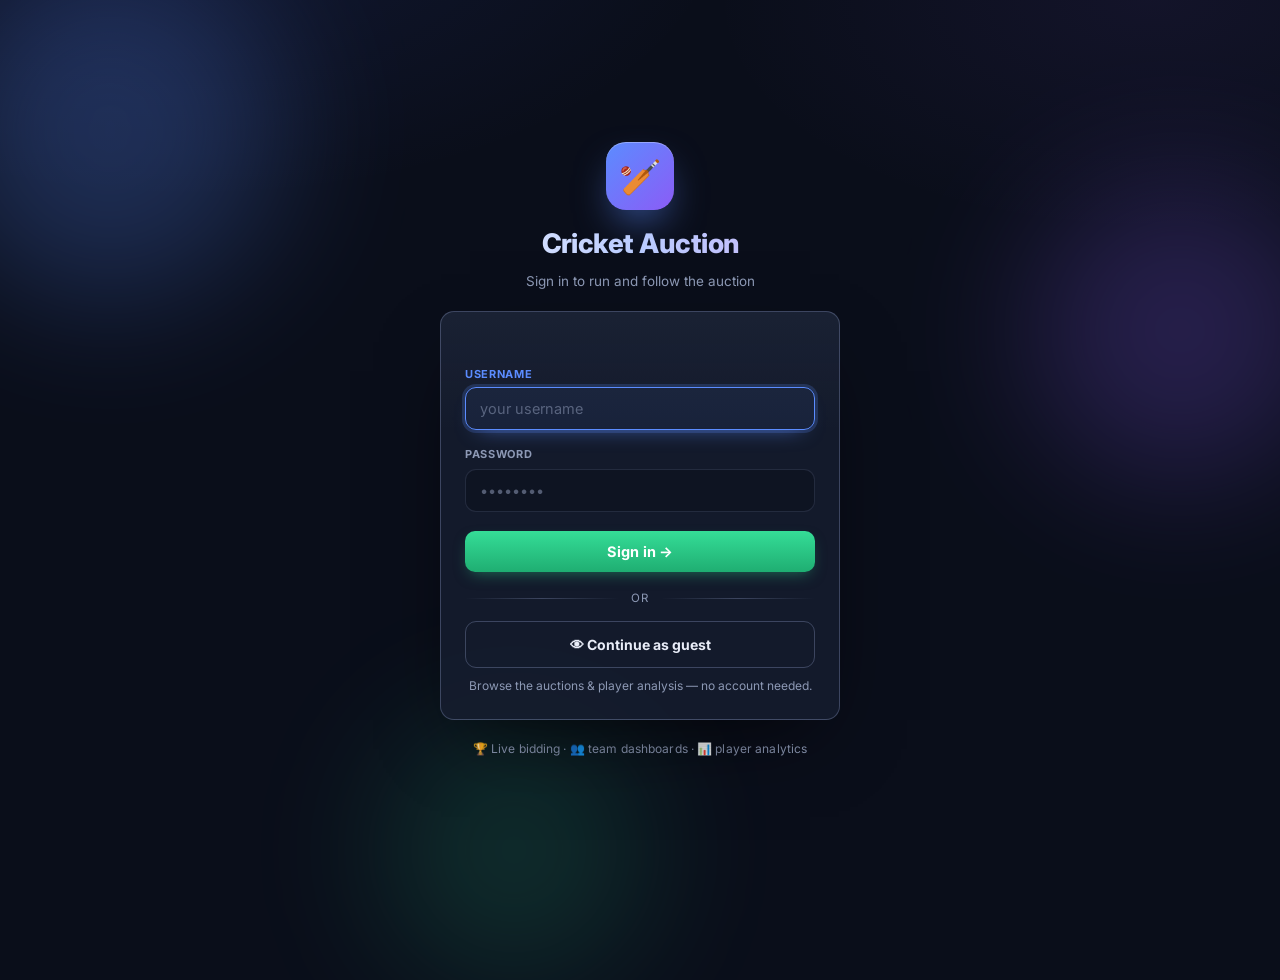
<file: src/main/resources/static/login.html>
<!doctype html>
<html lang="en">
<head>
  <meta charset="utf-8">
  <meta name="viewport" content="width=device-width, initial-scale=1">
  <title>Cricket Auction — Sign in</title>
  <link rel="stylesheet" href="style.css">
  <style>
    .login-body { min-height: 100vh; display: flex; align-items: center; justify-content: center;
      padding: 24px 16px; position: relative; overflow: hidden; }
    /* Drifting colour orbs behind everything. */
    .login-orbs span { position: absolute; border-radius: 50%; filter: blur(70px); opacity: .5;
      animation: orbDrift 12s ease-in-out infinite; z-index: 0; }
    .login-orbs span:nth-child(1) { width: 340px; height: 340px; left: -60px; top: -40px; background: rgba(91,140,255,.5); }
    .login-orbs span:nth-child(2) { width: 300px; height: 300px; right: -50px; top: 20%; background: rgba(139,92,246,.45); animation-delay: -4s; }
    .login-orbs span:nth-child(3) { width: 260px; height: 260px; left: 30%; bottom: -80px; background: rgba(45,212,143,.32); animation-delay: -8s; }

    .auth-wrap { position: relative; z-index: 1; width: 100%; max-width: 400px;
      display: flex; flex-direction: column; align-items: stretch; animation: rise .5s ease both; }
    .auth-brand { text-align: center; margin-bottom: 20px; }
    .auth-logo { width: 68px; height: 68px; margin: 0 auto 14px; border-radius: 20px;
      display: flex; align-items: center; justify-content: center; font-size: 34px;
      background: linear-gradient(135deg, var(--accent), var(--accent-2));
      box-shadow: 0 18px 40px -12px rgba(91,140,255,.7), inset 0 1px 0 rgba(255,255,255,.3);
      animation: trophyFloat 3.6s ease-in-out infinite; }
    .auth-brand h1 { margin: 0; font-size: 27px; font-weight: 800; letter-spacing: -.02em;
      background: linear-gradient(92deg, #eaf0ff, #b9cbff 50%, #cbb6f8);
      -webkit-background-clip: text; background-clip: text; color: transparent; }
    .auth-tagline { margin: 6px 0 0; font-size: 13.5px; color: var(--muted); }

    .auth-card { padding: 24px; border-color: var(--border-strong);
      box-shadow: 0 30px 80px -30px rgba(0,0,0,.75); }
    .auth-msg { min-height: 18px; font-size: 13px; margin: 0 0 12px; font-weight: 600; }
    .auth-msg.error { color: var(--red); }
    .auth-msg.ok { color: var(--green); }
    .auth-field { display: flex; flex-direction: column; gap: 6px; margin-bottom: 15px; }
    .auth-field label { font-size: 11px; font-weight: 700; color: var(--muted);
      text-transform: uppercase; letter-spacing: .06em; transition: color .18s ease; }
    .auth-field:focus-within label { color: var(--accent); }
    .auth-field input {
      padding: 12px 14px; border-radius: 11px; border: 1px solid var(--border);
      background: rgba(10,14,26,.5); color: var(--text); font-size: 14.5px;
      transition: border-color .18s, box-shadow .18s, background .18s, transform .16s; }
    .auth-field input::placeholder { color: var(--muted); opacity: .55; }
    .auth-field input:hover { border-color: var(--border-strong); }
    .auth-field input:focus { outline: none; transform: translateY(-1px);
      border-color: var(--accent); background: rgba(91,140,255,.07);
      box-shadow: 0 0 0 3px rgba(91,140,255,.2), 0 10px 22px -14px rgba(91,140,255,.8); }
    .auth-wrap button.primary { width: 100%; padding: 12px; margin-top: 4px; font-size: 14.5px; }

    .auth-divider { display: flex; align-items: center; gap: 12px; margin: 18px 0 14px;
      color: var(--muted); font-size: 11.5px; text-transform: uppercase; letter-spacing: .08em; }
    .auth-divider::before, .auth-divider::after { content: ""; flex: 1; height: 1px;
      background: linear-gradient(90deg, transparent, var(--border-strong), transparent); }
    .guest-btn { display: flex; align-items: center; justify-content: center; gap: 8px;
      text-decoration: none; padding: 12px; border-radius: 11px; border: 1px solid var(--border-strong);
      color: var(--text); font-weight: 700; font-size: 14px;
      transition: border-color .16s, background .16s, transform .16s; }
    .guest-btn:hover { border-color: var(--accent); background: rgba(91,140,255,.1); transform: translateY(-1px); }
    .guest-hint { margin: 9px 0 0; font-size: 12px; color: var(--muted); text-align: center; }
    .auth-foot { text-align: center; margin: 20px 0 0; font-size: 12px; letter-spacing: .01em; }
  </style>
</head>
<body class="login-body">
<div class="login-orbs" aria-hidden="true"><span></span><span></span><span></span></div>

<div class="auth-wrap">
  <div class="auth-brand">
    <div class="auth-logo">🏏</div>
    <h1>Cricket Auction</h1>
    <p class="auth-tagline">Sign in to run and follow the auction</p>
  </div>

  <div class="card auth-card">
    <div id="msg" class="auth-msg"></div>
    <form id="login-form" autocomplete="on">
      <div class="auth-field">
        <label for="username">Username</label>
        <input id="username" name="username" type="text" required autofocus autocomplete="username" placeholder="your username">
      </div>
      <div class="auth-field">
        <label for="password">Password</label>
        <input id="password" name="password" type="password" required autocomplete="current-password" placeholder="••••••••">
      </div>
      <button type="submit" class="primary" id="submit-btn">Sign in →</button>
    </form>
    <div class="auth-divider"><span>or</span></div>
    <a href="auctions.html" class="guest-btn">👁 Continue as guest</a>
    <p class="guest-hint">Browse the auctions &amp; player analysis — no account needed.</p>
  </div>

  <p class="auth-foot muted">🏆 Live bidding · 👥 team dashboards · 📊 player analytics</p>
</div>
<script src="login.js"></script>
</body>
</html>
</file>
<file: src/main/resources/static/style.css>
/* ============================================================================
   Cricket Auction Tracker — design system
   Dark "broadcast night" theme: layered surfaces, soft depth, tabular numbers,
   restrained motion. One sheet, every page.
   ========================================================================== */
@import url('https://fonts.googleapis.com/css2?family=Inter:wght@400;500;600;700;800&display=swap');

:root {
  --bg: #0a0e1a;
  --bg-glow-1: rgba(79, 108, 255, .10);
  --bg-glow-2: rgba(139, 92, 246, .07);
  --card: rgba(23, 30, 48, .82);
  --card-solid: #171e30;
  --card-2: #1f2840;
  --border: rgba(148, 163, 205, .16);
  --border-strong: rgba(148, 163, 205, .32);
  --text: #e9edf8;
  --muted: #8d99b5;
  --accent: #5b8cff;
  --accent-2: #8b5cf6;
  --green: #2dd48f;
  --green-deep: #14966033;
  --red: #f0564a;
  --amber: #f5b942;
  --shadow: 0 1px 2px rgba(0,0,0,.35), 0 12px 32px -12px rgba(0,0,0,.55);
  --radius: 14px;
}

* { box-sizing: border-box; }
::selection { background: rgba(91,140,255,.35); }

body {
  margin: 0;
  color: var(--text);
  font: 14px/1.5 "Inter", -apple-system, "Segoe UI", Roboto, Helvetica, Arial, sans-serif;
  background:
    radial-gradient(900px 480px at 15% -10%, var(--bg-glow-1), transparent 60%),
    radial-gradient(800px 420px at 90% 0%, var(--bg-glow-2), transparent 55%),
    var(--bg);
  background-attachment: fixed;
  -webkit-font-smoothing: antialiased;
}

::-webkit-scrollbar { width: 10px; height: 10px; }
::-webkit-scrollbar-thumb { background: #2b3550; border-radius: 6px; border: 2px solid var(--bg); }
::-webkit-scrollbar-track { background: transparent; }

button, input, select { font-family: inherit; }
:focus-visible { outline: 2px solid var(--accent); outline-offset: 2px; border-radius: 4px; }

/* --- Header ---------------------------------------------------------- */
header {
  position: sticky; top: 0; z-index: 20;
  display: flex; justify-content: space-between; align-items: center; gap: 16px;
  padding: 12px 24px;
  background: linear-gradient(180deg, rgba(18, 24, 44, .92), rgba(10, 14, 26, .80));
  backdrop-filter: blur(18px) saturate(140%);
  -webkit-backdrop-filter: blur(18px) saturate(140%);
  border-bottom: 1px solid var(--border);
  box-shadow: 0 6px 30px -18px rgba(0, 0, 0, .8);
}
/* Gradient accent hairline along the bottom edge. */
header::after {
  content: ""; position: absolute; left: 0; right: 0; bottom: -1px; height: 1px;
  background: linear-gradient(90deg, transparent, rgba(91,140,255,.55), rgba(139,92,246,.5), transparent);
}
header h1 {
  font-size: 16px; font-weight: 800; letter-spacing: -.015em; margin: 0;
  display: inline-flex; align-items: baseline; gap: 7px; white-space: nowrap;
}
header nav { display: flex; gap: 5px; flex-wrap: wrap; align-items: center; }
header nav a {
  position: relative; color: var(--muted); text-decoration: none; font-weight: 600; font-size: 13px;
  padding: 7px 13px; border-radius: 9px; margin-left: 0;
  transition: color .16s ease, background .16s ease, box-shadow .16s ease;
}
header nav a:hover { color: var(--text); background: rgba(148,163,205,.12); }
header nav a.active {
  color: #fff;
  background: linear-gradient(135deg, rgba(91,140,255,.24), rgba(139,92,246,.20));
  box-shadow: inset 0 0 0 1px rgba(91,140,255,.4);
}
/* Thin divider between the page links and the user/logout chrome. */
header nav .nav-sep {
  width: 1px; height: 22px; margin: 0 4px; background: var(--border-strong); border-radius: 1px;
}

/* --- Dropdown menu (built by auth.js) --------------------------------- */
header nav { position: relative; }
/* Groups the broadcast connection pill with its dropdown on the right. */
.header-actions { display: flex; align-items: center; gap: 12px; }

/* CSAITECH sponsor lockup — sits in the top-right header chrome on the
   broadcast board and team dashboards, never over the auction content. A small
   "Powered by" kicker over the wordmark reads as a partner bug. */
.brand-bug {
  display: inline-flex; flex-direction: column; align-items: flex-end; gap: 2px;
  line-height: 1; text-decoration: none; flex: none; margin-left: 4px;
}
.brand-bug .brand-kicker {
  font-size: 8px; letter-spacing: .2em; text-transform: uppercase;
  color: var(--muted); font-weight: 800; opacity: .8;
}
.brand-bug img {
  height: 20px; width: auto; display: block; opacity: .95;
  filter: drop-shadow(0 1px 3px rgba(0,0,0,.5));
}
@media (max-width: 640px) {
  .brand-bug .brand-kicker { display: none; }
  .brand-bug img { height: 16px; }
}

/* Back arrow (left of the title, injected by auth.js). Keeping the right-side
   nav/actions pushed right means the back button + title sit together on the
   left even though the header now holds three items. */
header > nav, header > .header-actions { margin-left: auto; }
.back-btn {
  display: inline-flex; align-items: center; justify-content: center;
  width: 38px; height: 38px; flex: 0 0 auto; padding: 0;
  border-radius: 11px; border: 1px solid var(--border);
  background: var(--card-2); color: var(--muted); cursor: pointer;
  transition: color .15s, border-color .15s, background .15s, transform .15s;
}
.back-btn:hover { color: var(--text); border-color: var(--border-strong);
  background: rgba(148,163,205,.12); transform: translateX(-2px); }
.back-btn:active { transform: translateX(-3px) scale(.95); }
.back-btn svg { display: block; }

/* Phones: the title has white-space:nowrap, so a long heading + auction pill
   would shove the menu/status off the right edge (horizontal overflow). Trim the
   "— Section" suffix, shrink the title, and cap the pill so the row always fits. */
@media (max-width: 640px) {
  header { padding: 10px 12px; gap: 8px; }
  header h1 { font-size: 14px; min-width: 0; }
  header h1 > .muted { display: none; }
  .auction-pill { max-width: 42vw; overflow: hidden; text-overflow: ellipsis; }
  .back-btn { width: 34px; height: 34px; border-radius: 10px; }
  /* Broadcast also carries a "live" status pill; drop it on phones so the
     auction name still fits (the board itself shows the live state). */
  body.broadcast-mode .conn-status { display: none; }
}
/* Hide any page's inline links (except the broadcast screen, which keeps its
   own simple nav) — the dropdown built by auth.js is the single source of nav. */
body:not(.broadcast-mode) header nav > a,
body:not(.broadcast-mode) header nav > .nav-sep,
body:not(.broadcast-mode) header nav > .auth-badge,
body:not(.broadcast-mode) header nav > .auth-logout { display: none; }

.menu-btn {
  display: inline-flex; flex-direction: column; justify-content: center; gap: 4px;
  width: 42px; height: 38px; padding: 0 11px; cursor: pointer;
  background: rgba(148,163,205,.08); border: 1px solid var(--border); border-radius: 10px;
  transition: background .16s, border-color .16s;
}
.menu-btn span { display: block; height: 2px; width: 100%; background: var(--text); border-radius: 2px; transition: transform .2s, opacity .2s; }
.menu-btn:hover { background: rgba(148,163,205,.14); }
header nav.open .menu-btn { background: rgba(91,140,255,.16); border-color: rgba(91,140,255,.4); }
header nav.open .menu-btn span:nth-child(1) { transform: translateY(6px) rotate(45deg); }
header nav.open .menu-btn span:nth-child(2) { opacity: 0; }
header nav.open .menu-btn span:nth-child(3) { transform: translateY(-6px) rotate(-45deg); }

.menu-panel {
  display: none; position: absolute; top: calc(100% + 10px); right: 0;
  width: 256px; max-width: calc(100vw - 28px); padding: 8px;
  background: var(--card-solid); border: 1px solid var(--border-strong);
  border-radius: 14px; box-shadow: var(--shadow); z-index: 60;
}
header nav.open .menu-panel { display: block; animation: menuIn .16s ease; }
@keyframes menuIn { from { opacity: 0; transform: translateY(-6px); } to { opacity: 1; transform: none; } }

.menu-user {
  display: flex; align-items: center; gap: 10px; padding: 6px 10px 11px;
  border-bottom: 1px solid var(--border); margin-bottom: 6px;
}
.menu-avatar { font-size: 22px; line-height: 1; }
.menu-uinfo { display: flex; flex-direction: column; gap: 2px; line-height: 1.2; }
.menu-uinfo b { font-size: 14px; }
.menu-role { font-size: 10px; font-weight: 800; text-transform: uppercase; letter-spacing: .06em; color: var(--accent); }
.menu-role.muted { color: var(--muted); }

.menu-item {
  display: block; width: 100%; box-sizing: border-box; text-align: left;
  padding: 10px 12px; border-radius: 9px; color: var(--text) !important; text-decoration: none;
  font-size: 14px; font-weight: 600; background: transparent; border: 0; cursor: pointer;
  transition: background .14s;
}
.menu-item:hover { background: rgba(148,163,205,.12); }
.menu-item.active { color: #fff !important; background: linear-gradient(135deg, rgba(91,140,255,.26), rgba(139,92,246,.2)); }
.menu-foot { border-top: 1px solid var(--border); margin-top: 6px; padding-top: 6px; }
.menu-logout { color: var(--red) !important; }
.menu-login { color: var(--accent) !important; }

.muted { color: var(--muted); font-weight: normal; }

/* --- Layout & cards --------------------------------------------------- */
.layout {
  display: grid; grid-template-columns: 1fr 1fr; gap: 18px;
  padding: 20px 26px; align-items: start;
  max-width: 1500px; margin: 0 auto;
}
@media (max-width: 1050px) { .layout { grid-template-columns: 1fr; } }
.col { display: flex; flex-direction: column; gap: 18px; }

.card {
  background: linear-gradient(180deg, rgba(148,163,205,.05), rgba(148,163,205,0) 120px), var(--card);
  border: 1px solid var(--border);
  border-radius: var(--radius);
  padding: 18px 20px;
  box-shadow: var(--shadow);
  transition: border-color .2s;
}
.card:hover { border-color: var(--border-strong); }
.card h2 {
  margin: 0 0 14px; font-size: 12px; font-weight: 700;
  text-transform: uppercase; letter-spacing: .12em; color: var(--muted);
}

/* --- On the block ------------------------------------------------------ */
.block-card {
  border-color: rgba(91,140,255,.45);
  background:
    linear-gradient(160deg, rgba(91,140,255,.10), rgba(139,92,246,.05) 45%, transparent 70%),
    var(--card);
}
.block-player { display: flex; justify-content: space-between; align-items: baseline; flex-wrap: wrap; gap: 8px; }
.block-player .name { font-size: 24px; font-weight: 800; letter-spacing: -.02em; }
.chip {
  display: inline-block; padding: 3px 11px; border-radius: 20px;
  background: var(--card-2); border: 1px solid var(--border);
  font-size: 11.5px; font-weight: 600; margin-left: 6px; white-space: nowrap;
}
/* Player lot / serial number chip — shown by the block player's name on the
   broadcast board and the team dashboard banner. */
.sl-chip {
  display: inline-block; padding: 2px 9px; border-radius: 20px;
  font-size: 11.5px; font-weight: 800; letter-spacing: .03em; white-space: nowrap;
  color: #dbe6ff; background: linear-gradient(135deg, rgba(91,140,255,.30), rgba(160,107,255,.26));
  box-shadow: inset 0 0 0 1px rgba(91,140,255,.5); vertical-align: middle;
}
/* CricHeroes external link — on the profile hero (with label) and, icon-only,
   beside each name in the players list. Brand-green tint so it reads as the
   CricHeroes destination without shouting over the auction chips. */
.cricheroes-link {
  display: inline-flex; align-items: center; gap: 6px; margin-left: 6px;
  padding: 3px 11px 3px 8px; border-radius: 20px;
  background: rgba(22,163,74,.12); border: 1px solid rgba(22,163,74,.42);
  color: #56d38a; font-size: 11.5px; font-weight: 700; white-space: nowrap;
  text-decoration: none; vertical-align: middle; transition: background .15s ease, border-color .15s ease;
}
.cricheroes-link:hover { background: rgba(22,163,74,.22); border-color: rgba(22,163,74,.7); }
.cricheroes-link .ch-ext { opacity: .7; font-weight: 800; }
.cricheroes-icon {
  display: inline-flex; align-items: center; margin-left: 6px;
  vertical-align: middle; text-decoration: none; opacity: .9;
}
.cricheroes-icon:hover { opacity: 1; }
.ch-ico { display: block; flex: none; }

.bid-line { margin: 14px 0 4px; font-size: 15px; }
.bid-line .amount {
  font-size: 30px; font-weight: 800; color: var(--green);
  font-variant-numeric: tabular-nums; letter-spacing: -.02em;
}
.bid-line .leader { color: var(--muted); }
.next-bid { color: var(--muted); margin-bottom: 10px; }
.next-bid b { color: var(--text); font-variant-numeric: tabular-nums; }

.bid-buttons { display: flex; flex-wrap: wrap; gap: 10px; margin: 12px 0; }
.bid-buttons button {
  flex: 1 1 140px;
  background: linear-gradient(180deg, rgba(91,140,255,.12), rgba(91,140,255,.04)), var(--card-2);
  border: 1px solid rgba(91,140,255,.45);
  color: var(--text); border-radius: 10px; padding: 10px 12px;
  cursor: pointer; text-align: left; font-weight: 600;
  transition: transform .12s, box-shadow .12s, border-color .12s;
}
.bid-buttons button:hover:not(:disabled) {
  transform: translateY(-1px);
  border-color: var(--accent);
  box-shadow: 0 6px 18px -6px rgba(91,140,255,.45);
}
.bid-buttons button:active:not(:disabled) { transform: translateY(0); }
.bid-buttons button:disabled { opacity: .4; cursor: not-allowed; border-color: var(--border); }
.bid-buttons button .sub { display: block; font-size: 11.5px; color: var(--muted); font-weight: 500; margin-top: 2px; }
.bid-buttons button.cant-afford { border-color: rgba(240,86,74,.55); }

.actions { display: flex; gap: 10px; margin-top: 8px; flex-wrap: wrap; }
button.primary, button.danger, button.warn {
  border: 0; border-radius: 10px; padding: 10px 18px; font-weight: 700; font-size: 13.5px;
  cursor: pointer; color: #fff; letter-spacing: .01em;
  transition: transform .12s, box-shadow .12s, filter .12s;
}
button.primary { background: linear-gradient(180deg, #35dd97, #1fae72); box-shadow: 0 6px 16px -6px rgba(45,212,143,.5); }
button.danger { background: linear-gradient(180deg, #f4695e, #d9453a); box-shadow: 0 6px 16px -6px rgba(240,86,74,.5); }
button.warn { background: linear-gradient(180deg, #f7c55c, #e3a52a); color: #241a02; box-shadow: 0 6px 16px -6px rgba(245,185,66,.45); }
button.primary:hover:not(:disabled), button.danger:hover:not(:disabled), button.warn:hover:not(:disabled) {
  transform: translateY(-1px); filter: brightness(1.06);
}
button.primary:disabled, button.danger:disabled, button.warn:disabled {
  opacity: .35; cursor: not-allowed; box-shadow: none;
}

#bid-history { margin-top: 14px; font-size: 12.5px; color: var(--muted); }
#bid-history .row { display: flex; justify-content: space-between; padding: 3px 0; font-variant-numeric: tabular-nums; }

/* --- Teams grid --------------------------------------------------------- */
.teams-grid { display: grid; grid-template-columns: repeat(auto-fill, minmax(215px, 1fr)); gap: 12px; }
.team {
  background: var(--card-2); border: 1px solid var(--border); border-radius: 12px;
  padding: 12px 14px; transition: border-color .2s, box-shadow .2s;
}
.team.leading {
  border-color: rgba(45,212,143,.6);
  box-shadow: 0 0 0 1px rgba(45,212,143,.25), 0 8px 24px -10px rgba(45,212,143,.35);
}
.team .tname { font-weight: 700; letter-spacing: -.01em; }
.team .purse { font-size: 19px; font-weight: 800; color: var(--green); margin: 5px 0 2px; font-variant-numeric: tabular-nums; }
.team .bar { height: 5px; background: rgba(148,163,205,.15); border-radius: 3px; overflow: hidden; margin: 7px 0; }
.team .bar i { display: block; height: 100%; background: linear-gradient(90deg, #1f8f5c, var(--green)); transition: width .5s ease; }
.team .meta { font-size: 11.5px; color: var(--muted); }
.team .roles { font-size: 11px; color: var(--muted); margin-top: 5px; }
.team .roles b { color: var(--text); font-weight: 600; }

/* --- Pool ---------------------------------------------------------------- */
.pool-header { display: flex; justify-content: space-between; align-items: center; flex-wrap: wrap; gap: 8px; }
.filters { display: flex; flex-wrap: wrap; gap: 4px; }
.filters button {
  background: transparent; color: var(--muted); border: 1px solid var(--border);
  border-radius: 20px; padding: 4px 13px; margin-left: 0; cursor: pointer; font-size: 11.5px; font-weight: 600;
  transition: all .15s;
}
.filters button:hover { color: var(--text); border-color: var(--border-strong); }
.filters button.active { color: #fff; border-color: transparent; background: linear-gradient(135deg, var(--accent), var(--accent-2)); }

/* Console 2nd-level refine tray (Role + Category) — sits under the status filters. */
.pool-refine {
  display: flex; flex-wrap: wrap; align-items: center; gap: 8px 16px;
  margin-top: 10px; padding: 10px 12px; border-radius: 11px;
  border: 1px dashed var(--border-strong);
  background:
    linear-gradient(90deg, color-mix(in srgb, var(--accent) 9%, transparent), transparent 55%),
    rgba(10,14,26,.35);
}
.pool-refine-group { display: flex; align-items: center; gap: 8px; flex-wrap: wrap; }
.pool-refine-label {
  font-size: 10.5px; font-weight: 800; text-transform: uppercase; letter-spacing: .06em;
  color: var(--muted);
}
.filters--sm button { padding: 3px 11px; font-size: 11px; }

.pool-search-row { display: flex; gap: 8px; align-items: center; margin: 12px 0 6px; }
#pool-search {
  flex: 1; background: rgba(10,14,26,.5); border: 1px solid var(--border); color: var(--text);
  border-radius: 10px; padding: 9px 14px; font-size: 13px; transition: border-color .15s, box-shadow .15s;
}
#pool-search::placeholder { color: var(--muted); }
#pool-search:focus { outline: none; border-color: var(--accent); box-shadow: 0 0 0 3px rgba(91,140,255,.18); }

table.pool { width: 100%; border-collapse: collapse; font-variant-numeric: tabular-nums; }
table.pool th {
  text-align: left; color: var(--muted); font-size: 10.5px; font-weight: 700;
  text-transform: uppercase; letter-spacing: .1em;
  padding: 8px; border-bottom: 1px solid var(--border-strong);
}
table.pool td { padding: 9px 8px; border-bottom: 1px solid var(--border); }
table.pool tbody tr { transition: background .12s; }
table.pool tbody tr:hover { background: rgba(148,163,205,.05); }
table.pool tr:last-child td { border-bottom: 0; }
table.pool .sold-info { font-size: 11px; color: var(--muted); display: block; margin-top: 1px; }

.badge {
  padding: 3px 9px; border-radius: 12px; font-size: 10.5px; font-weight: 700; letter-spacing: .04em;
  white-space: nowrap;
}
.badge.AVAILABLE { background: rgba(91,140,255,.16); color: #a7c0f4; }
.badge.UNDER_AUCTION { background: rgba(245,185,66,.15); color: var(--amber); }
.badge.RETAINED { background: rgba(139,92,246,.18); color: #c1a8f7; }
.badge.SOLD { background: rgba(45,212,143,.14); color: var(--green); }
.badge.UNSOLD { background: rgba(240,86,74,.14); color: #f2988f; }

.link-btn {
  background: none; border: 1px solid rgba(91,140,255,.5); color: var(--accent);
  border-radius: 8px; padding: 4px 11px; cursor: pointer; font-size: 12px; font-weight: 600;
  transition: all .15s;
}
.link-btn:hover { background: rgba(91,140,255,.12); }
.link-btn.subtle { border-color: var(--border); color: var(--muted); margin-left: 4px; }
.link-btn.subtle:hover { color: var(--text); background: rgba(148,163,205,.08); }

/* --- Forms ---------------------------------------------------------------- */
details { margin-bottom: 8px; }
summary { cursor: pointer; color: var(--accent); padding: 4px 0; font-weight: 600; }
.form { display: flex; flex-wrap: wrap; gap: 10px; padding: 12px 0; }
.form input, .form select, .retain-row select {
  background: rgba(10,14,26,.5); border: 1px solid var(--border); color: var(--text);
  border-radius: 10px; padding: 9px 12px; flex: 1 1 150px; font-size: 13px;
  transition: border-color .15s, box-shadow .15s;
}
.form input:focus, .form select:focus, .retain-row select:focus {
  outline: none; border-color: var(--accent); box-shadow: 0 0 0 3px rgba(91,140,255,.18);
}
.form .check { display: flex; align-items: center; gap: 6px; flex: 0 0 auto; }

/* --- Audit ------------------------------------------------------------------ */
.audit { max-height: 280px; overflow-y: auto; font-size: 13px; }
.audit .row { display: flex; justify-content: space-between; gap: 8px; padding: 7px 0; border-bottom: 1px solid var(--border); }
.audit .row:last-child { border-bottom: 0; }
.audit .when { color: var(--muted); font-size: 11px; white-space: nowrap; font-variant-numeric: tabular-nums; }

/* --- Toast -------------------------------------------------------------------- */
.toast {
  position: fixed; top: 18px; left: 50%; transform: translateX(-50%);
  z-index: 50; max-width: 580px; padding: 13px 20px; border-radius: 12px;
  font-weight: 600; box-shadow: 0 12px 40px rgba(0,0,0,.5);
  animation: toast-in .18s ease;
}
@keyframes toast-in { from { opacity: 0; transform: translate(-50%, -8px); } }
.toast.error { background: linear-gradient(180deg, #f4695e, #d9453a); color: #fff; }
.toast.ok { background: linear-gradient(180deg, #35dd97, #1fae72); color: #04150d; }
.toast.hidden { display: none; }

/* --- Team owner page -------------------------------------------------------- */
.owner-wrap { max-width: 880px; margin: 0 auto; padding: 20px 26px; display: flex; flex-direction: column; gap: 18px; }
.banner {
  border: 1px solid rgba(245,185,66,.55); border-radius: var(--radius); padding: 14px 18px;
  background: linear-gradient(160deg, rgba(245,185,66,.12), rgba(245,185,66,.03)), var(--card);
  box-shadow: var(--shadow);
  display: flex; gap: 16px; align-items: flex-start;
}
/* The player currently up for auction — portrait on the left, details right. */
.banner-media { flex: 0 0 auto; }
.banner-photo, .banner-avatar {
  width: clamp(74px, 12vw, 116px); aspect-ratio: 3 / 4; border-radius: 12px;
  box-shadow: 0 12px 28px -14px rgba(0,0,0,.75), inset 0 1px 0 rgba(255,255,255,.12);
}
.banner-photo { object-fit: cover; background: rgba(10,14,26,.4); }
.banner-avatar {
  display: flex; align-items: center; justify-content: center;
  background: linear-gradient(135deg, var(--accent), var(--accent-2)); color: #fff;
  font-size: clamp(24px, 4.5vw, 40px); font-weight: 800; letter-spacing: .02em;
}
.banner-info { flex: 1 1 auto; min-width: 0; }
/* The player name is a clear, prominent link to the full profile; the portrait
   is clickable too (both open player.html). */
.plink.banner-name {
  font-size: clamp(17px, 2.2vh, 22px); font-weight: 800; letter-spacing: -.01em;
  color: var(--accent); border-bottom: none; text-decoration: none;
  display: inline-flex; align-items: baseline; gap: 4px; vertical-align: baseline;
}
.plink.banner-name:hover { color: #8fb1ff; text-decoration: underline; text-underline-offset: 3px; }
.banner-name .pl-open { font-size: .72em; opacity: .75; }
.banner-media, .banner-media.plink { display: block; text-decoration: none; border-bottom: 0; cursor: pointer; transition: transform .15s ease; }
.banner-media:hover { transform: translateY(-2px); }
.banner-media:hover .banner-photo, .banner-media:hover .banner-avatar {
  outline: 2px solid rgba(91,140,255,.55); outline-offset: 2px;
  box-shadow: 0 16px 34px -14px rgba(91,140,255,.7), inset 0 1px 0 rgba(255,255,255,.15);
}
@media (max-width: 560px) {
  .banner { flex-direction: column; align-items: stretch; }
  .banner-media { align-self: flex-start; }
}
.banner.leading {
  border-color: rgba(45,212,143,.6);
  background: linear-gradient(160deg, rgba(45,212,143,.13), rgba(45,212,143,.03)), var(--card);
}
.big-purse { font-size: 38px; font-weight: 800; color: var(--green); letter-spacing: -.03em; font-variant-numeric: tabular-nums; }
.picker a { display: block; color: var(--accent); padding: 8px 0; text-decoration: none; font-weight: 600; }
.picker a:hover { color: #8fb1ff; }

.hero { border-color: rgba(91,140,255,.4); }
.hero-top { display: flex; justify-content: space-between; align-items: center; gap: 8px; flex-wrap: wrap; }
.hero-top h2 { margin: 0; font-size: 21px; font-weight: 800; text-transform: none; letter-spacing: -.02em; color: var(--text); }
.live { display: inline-flex; align-items: center; gap: 6px; font-size: 10.5px; font-weight: 800; letter-spacing: .14em; color: var(--green); }
.live i { width: 8px; height: 8px; border-radius: 50%; background: var(--green); animation: pulse 1.6s infinite; }
@keyframes pulse { 0%, 100% { opacity: 1; transform: scale(1); } 50% { opacity: .3; transform: scale(.7); } }
.purse-bar { height: 10px; background: rgba(148,163,205,.14); border-radius: 6px; overflow: hidden; margin: 10px 0 8px; }
.purse-bar i { display: block; height: 100%; border-radius: 6px; background: linear-gradient(90deg, #1f8f5c, var(--green)); transition: width .6s ease; }
.tile-row { display: grid; grid-template-columns: repeat(auto-fit, minmax(150px, 1fr)); gap: 12px; margin-top: 16px; }
.tile { background: var(--card-2); border: 1px solid var(--border); border-radius: 12px; padding: 12px 14px; transition: border-color .2s; }
.tile:hover { border-color: var(--border-strong); }
.tile .ticon { font-size: 16px; display: block; margin-bottom: 3px; }
.tile b { display: block; font-size: 18px; font-variant-numeric: tabular-nums; }
.tile span:last-child { color: var(--muted); font-size: 11px; }

.req-grid { display: grid; grid-template-columns: 1fr 1fr; gap: 24px; }
@media (max-width: 700px) { .req-grid { grid-template-columns: 1fr; } }
.req-grid h3 { margin: 0 0 10px; font-size: 11px; text-transform: uppercase; letter-spacing: .1em; color: var(--muted); }
.req { display: grid; grid-template-columns: 92px 1fr 84px; align-items: center; gap: 10px; padding: 5px 0; }
.req-label { font-size: 12.5px; font-weight: 600; }
.meter { height: 8px; background: rgba(148,163,205,.14); border-radius: 5px; overflow: hidden; }
.meter i { display: block; height: 100%; background: var(--accent); border-radius: 5px; transition: width .5s ease; }
.meter.met i { background: var(--green); }
.meter.full i { background: var(--amber); }
.req-count { font-size: 12px; color: var(--muted); text-align: right; white-space: nowrap; font-variant-numeric: tabular-nums; }
.req-count.good { color: var(--green); font-weight: 700; }
.req-count.amber { color: var(--amber); font-weight: 700; }
.role-chips { display: flex; gap: 10px; flex-wrap: wrap; }
.role-chips .rchip {
  background: var(--card-2); border: 1px solid var(--border); border-radius: 10px;
  padding: 8px 14px; text-align: center; min-width: 64px;
}
.role-chips .rchip b { display: block; font-size: 17px; }
.role-chips .rchip span { color: var(--muted); font-size: 10.5px; text-transform: uppercase; letter-spacing: .06em; }

/* Clickable group-quota cards: count bought, a meter, and the min/max limits.
   Every configured group (A–D) shows; tapping one opens its player popup. */
.gquota-grid { display: grid; grid-template-columns: repeat(auto-fit, minmax(140px, 1fr)); gap: 10px; }
.gquota {
  display: flex; flex-direction: column; gap: 7px; text-align: left;
  background: var(--card-2); border: 1px solid var(--border); border-radius: 12px;
  padding: 11px 13px; cursor: pointer; color: var(--text); font: inherit;
  transition: transform .15s ease, border-color .15s ease, box-shadow .15s ease;
}
.gquota:hover { transform: translateY(-2px); border-color: rgba(91,140,255,.55);
  box-shadow: 0 12px 26px -16px rgba(91,140,255,.7); }
.gquota:focus-visible { outline: 2px solid var(--accent); outline-offset: 2px; }
.gquota.full { border-color: rgba(245,185,66,.5); }
.gquota.short { border-color: rgba(240,86,74,.45); }
.gq-top { display: flex; align-items: baseline; justify-content: space-between; gap: 8px; }
.gq-name { font-size: 13px; font-weight: 800; letter-spacing: -.01em; }
.gq-count { font-size: 20px; font-weight: 800; font-variant-numeric: tabular-nums; letter-spacing: -.02em; }
.gq-of { font-size: 13px; font-weight: 600; color: var(--muted); }
.gquota .meter { height: 7px; }
.gq-limits { font-size: 10.5px; color: var(--muted); text-transform: uppercase; letter-spacing: .05em; font-weight: 700; }
.gquota.short .gq-limits { color: var(--amber); }
.gm-foot { margin: 12px 4px 2px; font-size: 12.5px; }

.plink { color: inherit; text-decoration: none; border-bottom: 1px dotted rgba(91,140,255,.6); transition: color .15s; }
.plink:hover { color: var(--accent); }
.good { color: var(--green); }
.rtag {
  font-size: 9.5px; font-weight: 800; letter-spacing: .08em; color: #c1a8f7;
  background: rgba(139,92,246,.18); border-radius: 8px; padding: 2px 7px; margin-left: 6px;
  vertical-align: 1px;
}

/* --- Player profile page -------------------------------------------------- */
.profile-wrap { max-width: 780px; margin: 0 auto; padding: 20px 26px; display: flex; flex-direction: column; gap: 18px; }
.profile-wrap > div { display: flex; flex-direction: column; gap: 18px; }
.profile-hero {
  display: flex; gap: 28px; align-items: center;
  border-color: rgba(91,140,255,.4);
  background: linear-gradient(160deg, rgba(91,140,255,.10), rgba(139,92,246,.06) 50%, transparent), var(--card);
}
.avatar {
  width: 76px; height: 76px; border-radius: 50%; flex: none;
  background: linear-gradient(135deg, var(--accent), var(--accent-2));
  display: flex; align-items: center; justify-content: center;
  font-size: 27px; font-weight: 800; color: #fff;
  box-shadow: 0 10px 26px -8px rgba(91,140,255,.55);
}
/* Portrait poster on the full player page — full artwork, not cropped. Sized as
   the page's centrepiece; capped by viewport height so it never overflows. */
.profile-poster {
  flex: 0 0 auto; width: 320px; max-width: 42vw; height: auto; max-height: 62vh;
  object-fit: contain; border-radius: 18px; background: rgba(10,14,26,.4);
  box-shadow: 0 18px 44px -14px rgba(0,0,0,.75);
}
/* When the poster is present the hero reads as a portrait card — top-align the
   details so long stat blocks flow down beside the tall image, not off-centre. */
.profile-hero:has(.profile-poster) { align-items: flex-start; }
.hero-main { min-width: 0; }
.pname { margin: 0 0 8px; font-size: 32px; font-weight: 800; letter-spacing: -.02em; }
.chips { display: flex; gap: 6px; flex-wrap: wrap; align-items: center; }
.chips .chip { margin-left: 0; }
.status-line { margin-top: 12px; font-size: 14px; }
.btile-grid { display: grid; grid-template-columns: repeat(auto-fit, minmax(122px, 1fr)); gap: 12px; }
.btile {
  background: var(--card-2); border: 1px solid var(--border); border-radius: 12px;
  padding: 14px 12px; text-align: center; transition: border-color .2s, transform .15s;
}
.btile:hover { border-color: var(--border-strong); transform: translateY(-1px); }
.btile b { display: block; font-size: 21px; margin-bottom: 3px; font-variant-numeric: tabular-nums; letter-spacing: -.01em; }
.btile span { color: var(--muted); font-size: 10px; text-transform: uppercase; letter-spacing: .08em; }

/* Career stats as two aesthetic panels — a blue Batting grid and a red Bowling
   grid, side by side (stacked on narrow), each a bordered card with a tinted
   header and clean cell dividers. */
.career-lead {
  display: inline-flex; align-items: baseline; gap: 10px; margin: 2px 0 14px;
  padding: 9px 18px; border-radius: 12px;
  background: linear-gradient(135deg, rgba(91,140,255,.16), rgba(139,92,246,.07));
  border: 1px solid rgba(91,140,255,.35);
}
.career-lead b { font-size: 25px; font-weight: 800; letter-spacing: -.02em; font-variant-numeric: tabular-nums; }
.career-lead span { font-size: 11px; text-transform: uppercase; letter-spacing: .08em; color: var(--muted); font-weight: 700; }

.stat-panels { display: grid; grid-template-columns: repeat(auto-fit, minmax(248px, 1fr)); gap: 14px; }
.stat-panel { border: 1px solid var(--border); border-radius: 14px; overflow: hidden; background: var(--card-2); }
.sp-head {
  display: flex; align-items: center; gap: 8px; padding: 10px 15px;
  font-size: 12px; font-weight: 800; letter-spacing: .05em; text-transform: uppercase;
  border-bottom: 1px solid var(--border);
}
.stat-panel.batting { border-color: rgba(91,140,255,.4); }
.stat-panel.batting .sp-head { color: #cfe0ff; background: linear-gradient(90deg, rgba(91,140,255,.24), rgba(91,140,255,.03)); }
.stat-panel.bowling { border-color: rgba(240,86,74,.4); }
.stat-panel.bowling .sp-head { color: #ffd7cb; background: linear-gradient(90deg, rgba(240,86,74,.22), rgba(240,86,74,.03)); }
.sp-grid { display: grid; grid-template-columns: repeat(auto-fit, minmax(70px, 1fr)); gap: 1px; background: var(--border); }
.sp-grid .btile { border: 0; border-radius: 0; background: var(--card-2); padding: 12px 8px; }
.sp-grid .btile:hover { transform: none; background: rgba(91,140,255,.07); }
.sp-grid .btile b { font-size: 19px; }
.sp-grid .btile span { font-size: 9.5px; }

/* Compact variant used in tighter contexts (the team banner + broadcast board). */
.stat-matches { display: inline-block; margin: 2px 0 8px; font-size: 12px; font-weight: 700;
  color: var(--muted); text-transform: uppercase; letter-spacing: .06em; }
.stat-panels.compact { gap: 10px; grid-template-columns: repeat(auto-fit, minmax(190px, 1fr)); }
.stat-panels.compact .sp-head { padding: 5px 11px; font-size: 10.5px; }
.stat-panels.compact .sp-grid { grid-template-columns: repeat(auto-fit, minmax(54px, 1fr)); }
.stat-panels.compact .btile { padding: 8px 5px; }
.stat-panels.compact .btile b { font-size: 15px; }
.stat-panels.compact .btile span { font-size: 8.5px; letter-spacing: .03em; }

/* Broadcast board: tight, single-row panels with bright numbers so the two
   panels fit the capped hero and read clearly from across the room. */
/* Matches total is shown in the meta/elsewhere; drop it on the space-tight board. */
.broadcast-player .stat-matches, .broadcast-sold .stat-matches { display: none; }
.broadcast-player .stat-panels.compact, .broadcast-sold .stat-panels.compact { gap: clamp(6px, 1vh, 12px); }
.broadcast-player .stat-panels.compact .sp-grid, .broadcast-sold .stat-panels.compact .sp-grid { grid-template-columns: repeat(5, 1fr); }
.broadcast-player .stat-panels.compact .sp-head, .broadcast-sold .stat-panels.compact .sp-head {
  font-size: clamp(9px, 1.35vh, 15px); padding: clamp(3px, .5vh, 6px) 12px; }
.broadcast-player .stat-panels.compact .btile, .broadcast-sold .stat-panels.compact .btile {
  padding: clamp(5px, .9vh, 12px) 5px; }
.broadcast-player .stat-panels.compact .btile b, .broadcast-sold .stat-panels.compact .btile b {
  font-size: clamp(17px, 2.7vh, 36px); color: #fff; line-height: 1.05; margin: 0; }
.broadcast-player .stat-panels.compact .btile span, .broadcast-sold .stat-panels.compact .btile span {
  font-size: clamp(9px, 1.25vh, 15px); color: #b8c2da; line-height: 1.15; }

/* --- Player profile stats strip (on the block) ------------------------------ */
.pstats {
  display: flex; gap: 22px; flex-wrap: wrap;
  margin-top: 12px; padding: 12px 16px;
  background: rgba(10,14,26,.45); border: 1px solid var(--border); border-radius: 12px;
}
.pstat b { display: block; font-size: 17px; font-variant-numeric: tabular-nums; }
.pstat span { color: var(--muted); font-size: 10px; text-transform: uppercase; letter-spacing: .07em; }
.banner .pstats { background: rgba(0,0,0,.3); border-color: transparent; }

/* --- Setup page ---------------------------------------------------------------- */
.setup-wrap { max-width: 1180px; margin: 0 auto; padding: 20px 26px;
  display: flex; flex-direction: column; gap: 18px; }
.setup-grid { display: grid; grid-template-columns: 1fr 1fr; gap: 18px; align-items: start; }
@media (max-width: 1050px) { .setup-grid { grid-template-columns: 1fr; } }

/* Setup hero — same attractive gradient band as the team-dashboard hero, with a
   live overview (players / teams / retained) and the primary "start" action. */
.setup-hero {
  position: relative; overflow: hidden;
  display: flex; align-items: center; gap: 20px 24px; flex-wrap: wrap;
  border: 1px solid rgba(91,140,255,.4); border-radius: 16px; padding: 20px 24px;
  background:
    radial-gradient(120% 160% at 100% -40%, rgba(139,92,246,.18), transparent 55%),
    linear-gradient(160deg, rgba(91,140,255,.13), rgba(139,92,246,.04) 55%, transparent),
    var(--card-solid);
  animation: rise .4s ease both;
}
.setup-hero > * { position: relative; }
.sh-info { flex: 1 1 240px; min-width: 0; }
.sh-info h2 { margin: 0 0 4px; font-size: 22px; letter-spacing: -.02em; }
.sh-info p { margin: 0; font-size: 13px; }
.sh-stats { flex: 0 0 auto; }
.sh-cta { flex: 0 0 auto; align-self: center; padding: 14px 24px; white-space: nowrap; }

/* Shared page hero — the attractive gradient band + overview pills, reused on
   the players and auction-console pages (mirrors the team-dashboard look). */
.page-hero {
  position: relative; overflow: hidden;
  display: flex; align-items: center; gap: 16px 24px; flex-wrap: wrap;
  border: 1px solid rgba(91,140,255,.4); border-radius: 16px; padding: 18px 24px;
  background:
    radial-gradient(120% 160% at 100% -40%, rgba(139,92,246,.18), transparent 55%),
    linear-gradient(160deg, rgba(91,140,255,.13), rgba(139,92,246,.04) 55%, transparent),
    var(--card-solid);
  animation: rise .4s ease both;
}
.page-hero > * { position: relative; }
.ph-info { flex: 1 1 240px; min-width: 0; }
.ph-info h2 { margin: 0 0 3px; font-size: 21px; letter-spacing: -.02em; }
.ph-info p { margin: 0; font-size: 13px; }
.layout > .page-hero { grid-column: 1 / -1; }   /* span both console columns */

/* Pool actions row (inside the import card) + a quieter secondary go-button. */
.pool-actions { display: flex; gap: 10px; flex-wrap: wrap; align-items: center; margin-top: 14px; }
.pool-actions .go-btn { flex: 1 1 auto; }
.pool-actions .primary { flex: 0 0 auto; }
.go-btn.go-secondary {
  background: rgba(91,140,255,.12); color: var(--accent);
  border: 1px solid rgba(91,140,255,.4); box-shadow: none; font-size: 13.5px; padding: 12px 16px;
}
.go-btn.go-secondary:hover { background: rgba(91,140,255,.2); filter: none; }

/* Collapsible import-format help — keeps the card compact until needed. */
.hint-details { margin: 8px 0 2px; }
.hint-details > summary {
  cursor: pointer; font-size: 12px; font-weight: 700; color: var(--accent);
  list-style: none; padding: 4px 0; user-select: none;
}
.hint-details > summary::before { content: '▸ '; }
.hint-details[open] > summary::before { content: '▾ '; }
.hint-details > summary::-webkit-details-marker { display: none; }
.file-row { display: flex; gap: 10px; flex-wrap: wrap; align-items: center; margin: 10px 0; }
input[type=file] { color: var(--muted); max-width: 100%; }
input[type=file]::file-selector-button {
  background: var(--card-2); border: 1px solid var(--border); color: var(--text);
  border-radius: 8px; padding: 7px 14px; margin-right: 10px; cursor: pointer; font-weight: 600;
}
.hint { font-size: 12.5px; color: var(--muted); line-height: 1.8; }
.hint code { background: var(--card-2); padding: 2px 7px; border-radius: 6px; font-size: 11.5px; }
.hint a { color: var(--accent); }
.import-ok { color: var(--green); font-weight: 700; }
.import-error { color: var(--red); font-weight: 700; }
.team-list { margin-bottom: 12px; }
.team-list .row {
  display: flex; justify-content: space-between; gap: 8px; flex-wrap: wrap;
  padding: 9px 0; border-bottom: 1px solid var(--border); font-size: 13px;
}
.team-list .row:last-child { border-bottom: 0; }
.go-btn {
  display: block; text-align: center; color: #fff; font-weight: 800; font-size: 15px;
  background: linear-gradient(135deg, var(--accent), var(--accent-2));
  border-radius: 12px; padding: 15px; text-decoration: none; letter-spacing: .01em;
  box-shadow: 0 10px 28px -10px rgba(91,140,255,.55);
  transition: transform .12s, filter .12s;
}
.go-btn:hover { transform: translateY(-1px); filter: brightness(1.08); }

/* Retention manager (setup page) */
.retain-row { display: flex; gap: 10px; flex-wrap: wrap; align-items: center; margin: 10px 0; }
.retain-row select { flex: 1 1 180px; }
.ret-price-label { display: inline-flex; align-items: center; gap: 4px; color: var(--muted); flex: 0 1 160px; }
.ret-price-label input { width: 100%; }
.ret-list .row {
  display: flex; justify-content: space-between; align-items: center; gap: 8px;
  padding: 8px 0; border-bottom: 1px solid var(--border); font-size: 13px;
}
.ret-list .row:last-child { border-bottom: 0; }
.ret-slots { display: flex; gap: 10px; flex-wrap: wrap; margin: 8px 0 4px; font-size: 12px; color: var(--muted); }
.ret-slots b { color: var(--text); }

/* --- Modal dialogs (native <dialog>) ------------------------------------- */
dialog.modal {
  background: var(--card-solid); color: var(--text);
  border: 1px solid var(--border-strong); border-radius: 16px;
  padding: 0; width: min(560px, calc(100vw - 40px));
  box-shadow: 0 30px 90px -20px rgba(0,0,0,.75);
}
dialog.modal[open] { animation: modal-in .22s cubic-bezier(.2, .9, .3, 1.15); }
dialog.modal::backdrop { background: rgba(5,8,16,.62); backdrop-filter: blur(5px); }
@keyframes modal-in { from { opacity: 0; transform: translateY(16px) scale(.97); } }
.modal-head {
  display: flex; justify-content: space-between; align-items: center;
  padding: 16px 22px; border-bottom: 1px solid var(--border);
}
.modal-head h3 { margin: 0; font-size: 15px; font-weight: 800; letter-spacing: -.01em; }
.modal-x {
  background: none; border: 0; color: var(--muted); font-size: 17px; line-height: 1;
  cursor: pointer; padding: 4px 9px; border-radius: 8px; transition: all .15s;
}
.modal-x:hover { color: var(--text); background: rgba(148,163,205,.12); }
.modal-body { padding: 18px 22px; }
.modal-foot { display: flex; justify-content: flex-end; gap: 10px; padding: 14px 22px; border-top: 1px solid var(--border); }
button.ghost {
  background: transparent; border: 1px solid var(--border); color: var(--muted);
  border-radius: 10px; padding: 10px 18px; font-weight: 600; font-size: 13.5px; cursor: pointer;
  transition: all .15s;
}
button.ghost:hover { color: var(--text); border-color: var(--border-strong); }

.form-grid { display: grid; grid-template-columns: 1fr 1fr; gap: 12px; }
.form-grid .full { grid-column: 1 / -1; }
.form-grid label {
  display: flex; flex-direction: column; gap: 5px;
  font-size: 10.5px; color: var(--muted); text-transform: uppercase;
  letter-spacing: .07em; font-weight: 700;
}
.form-grid input, .form-grid select {
  background: rgba(10,14,26,.5); border: 1px solid var(--border); color: var(--text);
  border-radius: 10px; padding: 9px 12px; font-size: 13px;
  transition: border-color .15s, box-shadow .15s;
}
.form-grid input:focus, .form-grid select:focus {
  outline: none; border-color: var(--accent); box-shadow: 0 0 0 3px rgba(91,140,255,.18);
}
.form-grid .check-inline { flex-direction: row; align-items: center; gap: 8px; text-transform: none; font-size: 13px; color: var(--text); font-weight: 600; letter-spacing: 0; padding-top: 18px; }

/* Search inputs (shared look) */
.search-input {
  background: rgba(10,14,26,.5); border: 1px solid var(--border); color: var(--text);
  border-radius: 10px; padding: 9px 14px; font-size: 13px; width: 100%;
  transition: border-color .15s, box-shadow .15s;
}
.search-input::placeholder { color: var(--muted); }
.search-input:focus { outline: none; border-color: var(--accent); box-shadow: 0 0 0 3px rgba(91,140,255,.18); }

/* Hover-reveal row actions */
.row-actions { display: flex; gap: 6px; align-items: center; opacity: .45; transition: opacity .15s; }
.team-list .row:hover .row-actions,
table.pool tbody tr:hover .row-actions { opacity: 1; }

/* Card entrance */
.card, .banner { animation: rise .4s ease both; }
.col .card:nth-child(2) { animation-delay: .06s; }
.col .card:nth-child(3) { animation-delay: .12s; }
@keyframes rise { from { opacity: 0; transform: translateY(10px); } }

/* Step number chips on setup headings */
.step {
  display: inline-flex; align-items: center; justify-content: center;
  width: 22px; height: 22px; border-radius: 7px; margin-right: 8px;
  background: linear-gradient(135deg, var(--accent), var(--accent-2));
  color: #fff; font-size: 11.5px; font-weight: 800; letter-spacing: 0;
  vertical-align: -5px;
}

/* Player-profile popup (shared across pages) */
dialog.profile-modal { width: min(700px, calc(100vw - 32px)); }
.profile-modal .modal-body {
  max-height: min(74vh, 660px); overflow-y: auto;
  display: flex; flex-direction: column; gap: 14px;
}
.profile-modal .modal-head span { display: flex; align-items: center; gap: 2px; }
a.modal-x { text-decoration: none; font-size: 15px; }
.pm-hero { display: flex; gap: 16px; align-items: center; }
.pm-hero .avatar { width: 62px; height: 62px; font-size: 22px; }
/* Portrait poster in the profile popup — full artwork, not cropped. */
.pm-photo {
  flex: 0 0 auto; width: 130px; height: auto; max-height: 190px;
  object-fit: contain; border-radius: 12px; background: rgba(10,14,26,.4);
  box-shadow: 0 10px 26px -12px rgba(0,0,0,.7);
}
.pm-label {
  font-size: 11px; font-weight: 700; text-transform: uppercase;
  letter-spacing: .1em; color: var(--muted); margin-top: 4px;
}
.pm-sub {
  font-size: 10px; font-weight: 600; text-transform: uppercase;
  letter-spacing: .08em; color: var(--muted); opacity: .8; margin: 8px 0 2px;
}

/* --- Broadcast/Spectator Dashboard ----------------------------------------- */
/* Broadcast fills exactly one screen and never scrolls — it's shown on a TV.
   broadcast.js scales the content down to fit when needed. */
/* The broadcast board is a full-viewport flex column: header on top, then the
   live/sold hero (capped height) and the team grid (fills the rest). Everything
   is sized to fill the screen edge-to-edge — no max-width letterboxing and no
   uniform transform-scaling that would shrink the board into empty margins. */
body.broadcast-mode { background: var(--bg); height: 100vh; overflow: hidden;
  display: flex; flex-direction: column; }
body.broadcast-mode > header { flex: 0 0 auto; }
.broadcast-wrap {
  flex: 1 1 auto; min-height: 0;
  width: 100%; max-width: none; margin: 0; padding: 16px 22px;
  display: flex; flex-direction: column; gap: 16px;
}
/* The active state wrappers pass their flex sizing through to the hero. The hero
   sizes to its (viewport-scaled) content and never shrinks below it, so the bid
   figures are never clipped; the team grid takes whatever height remains. */
/* The hero FILLS the space above the team band, so the player name, stats and
   bid always have room. The team grid below is a compact fixed band (its own
   content height), not a space-filler — see .broadcast-teams. */
#live-state, #sold-state {
  display: flex; flex-direction: column; min-height: 0; flex: 1 1 auto;
}
.broadcast-idle {
  flex: 1 1 auto; display: flex; align-items: center; justify-content: center;
  min-height: 0;
}
.idle-card {
  text-align: center; padding: 40px;
  background: var(--card); border: 1px solid var(--border); border-radius: var(--radius);
}
.idle-card h2 { margin: 0 0 12px; font-size: 26px; }
.idle-card .muted { font-size: 15px; }

.broadcast-player {
  background: linear-gradient(160deg, rgba(79,108,255,.12), rgba(139,92,246,.08)), var(--card);
  border: 1px solid rgba(79,108,255,.45); border-radius: var(--radius);
  padding: 20px 28px; margin: 0;
  box-shadow: var(--shadow);
  flex: 1 1 auto; min-height: 0; overflow: hidden;
  display: flex; flex-direction: column; justify-content: center;
}

/* The hero is one horizontal band: the poster on the left, all the text and bid
   figures in the column beside it (bid markup lives inside .player-main now). */
.player-card {
  display: flex; gap: 48px; align-items: center;
  min-height: 0; height: 100%;
}
/* Initials fallback, shown only when a player has no poster. */
.player-avatar {
  width: 260px; height: 260px; border-radius: 26px; flex: 0 0 auto;
  background: linear-gradient(135deg, var(--accent), var(--accent-2));
  background-size: cover; background-position: center;
  display: flex; align-items: center; justify-content: center;
  font-size: 96px; font-weight: 800; color: #fff;
  box-shadow: 0 18px 44px -10px rgba(91,140,255,.55);
}
/* Portrait player poster (Drive-backed). Shown instead of the initials avatar
   when the player has an image; the full poster is preserved (object-fit:
   contain) rather than cropped, since the artwork already carries the player's
   name and traits. Sized to dominate the hero on a projector; the board's
   fit-to-screen scaling still guarantees the whole page stays on one screen. */
.player-poster {
  flex: 0 0 auto;
  height: 100%; max-height: 44vh; width: auto; max-width: 36vw;
  object-fit: contain; border-radius: 24px;
  background: rgba(10,14,26,.4);
  box-shadow: 0 24px 56px -14px rgba(91,140,255,.6);
}
.broadcast-sold .player-poster { box-shadow: 0 24px 56px -14px rgba(45,212,143,.5); }
.player-main {
  flex: 1; min-width: 0;
  /* Fill the hero's height and clip INSIDE this column, so the text is never
     pushed past the hero's edge (which used to cut the player's name in half).
     Only the stats strip below gives way when space is tight — see .player-status. */
  align-self: stretch; overflow: hidden;
  display: flex; flex-direction: column;
  /* "safe center" centres the block when it fits but falls back to top-aligned
     when the hero is tight — so the name is never pushed off the top edge. */
  justify-content: safe center;
  gap: clamp(8px, 1.6vh, 22px);
}
/* Name and bid must always render whole — never shrink or clip them. line-height
   1.12 leaves room for descenders (g/y/j) so no glyph is half-cut. */
.player-main h2 {
  margin: 0; font-size: clamp(28px, 3.8vh, 58px); letter-spacing: -.02em; line-height: 1.12;
  flex: 0 0 auto; overflow-wrap: anywhere;
}
.player-meta { display: flex; gap: 14px; flex-wrap: wrap; margin: 0; flex: 0 0 auto; }
.player-meta .chip { font-size: clamp(16px, 2.2vh, 26px); padding: clamp(6px, 1vh, 11px) clamp(14px, 2vw, 24px); }
/* The career-stats strip is the one element allowed to shrink/clip when the hero
   is tight; the name, tags and bid figures stay intact. */
.player-status { color: var(--muted); flex: 0 1 auto; min-height: 0; overflow: hidden; }
/* Bigger, evenly-spread career stats for the TV — sized in vh so the whole hero
   scales down to fit shorter screens (720p/768p) without clipping. */
.player-status .pstats { gap: clamp(4px, .8vh, 10px) 28px; padding: clamp(8px, 1.4vh, 16px) 24px;
  justify-content: space-between; background: rgba(10,14,26,.6); border-color: rgba(91,140,255,.35); }
/* High-contrast stat numbers for the TV — bright value, clearly legible label
   (the dull muted grey read as low-contrast on the projector). */
.player-status .pstat b { font-size: clamp(20px, 2.8vh, 36px); color: #fff; }
.player-status .pstat span { font-size: clamp(12px, 1.5vh, 16px); color: #b8c2da; }

.bid-display {
  display: grid; grid-template-columns: 1fr 1fr; gap: clamp(11px, 1.4vw, 20px); margin: 0;
  flex: 0 0 auto;
}
.bid-amount {
  background: rgba(10,14,26,.5); border: 1px solid var(--border);
  border-radius: 14px; padding: clamp(6px, .9vh, 11px) 18px;
  display: flex; flex-direction: column; gap: clamp(2px, .4vh, 5px);
}
.bid-amount.next { background: rgba(45,212,143,.06); border-color: rgba(45,212,143,.4); }
.bid-label {
  font-size: clamp(11px, 1.3vh, 16px); font-weight: 800; text-transform: uppercase;
  letter-spacing: .06em; color: var(--muted);
}
.bid-value {
  font-size: clamp(22px, 2.9vh, 40px); font-weight: 800; color: var(--green);
  font-variant-numeric: tabular-nums; letter-spacing: -.02em; line-height: 1.05;
}
.bid-team { font-size: clamp(12px, 1.5vh, 18px); color: var(--text); font-weight: 600; }
.bid-amount.next .bid-value { color: var(--accent); }

.bid-info { display: flex; gap: 12px; align-items: center; flex: 0 0 auto; }
.bid-count {
  display: inline-block;
  padding: 6px 14px; background: rgba(139,92,246,.18);
  border-radius: 20px; font-size: 12px; font-weight: 700; color: #c1a8f7;
}

/* Team purses — big type but COMPACT height, so a full field lays out in one
   row and the board fits one screen without shrinking (projector-readable). */
/* Team purses — a COMPACT fixed band at the bottom (its own content height), so
   the hero above it fills the rest of the screen with the player + stats. */
.broadcast-teams {
  background: var(--card); border: 1px solid var(--border);
  border-radius: var(--radius); padding: 16px 22px;
  flex: 0 0 auto;
  display: flex; flex-direction: column;
}
.broadcast-teams h2 {
  flex: 0 0 auto;
  margin: 0 0 10px; font-size: 18px; text-transform: uppercase;
  letter-spacing: .1em; color: var(--muted);
}
/* Two content-height rows (grid-auto-rows) rather than a space-filler; the column
   count is set by layoutTeams() in JS (5 for a 10-team field → 5×2). */
.teams-broadcast {
  display: grid; grid-template-columns: repeat(auto-fit, minmax(170px, 1fr));
  grid-auto-rows: auto; gap: 12px;
}
.team-broadcast {
  background: var(--card-2); border: 1px solid var(--border);
  border-radius: 16px; padding: clamp(7px, 1vh, 12px) 18px;
  transition: border-color .3s ease, transform .2s ease, box-shadow .2s ease;
  position: relative; min-height: 0; overflow: hidden;
  display: flex; flex-direction: column; justify-content: center; gap: clamp(2px, .5vh, 5px);
}
.team-broadcast:hover { border-color: var(--border-strong); }
.team-broadcast.leading {
  border-color: var(--green); box-shadow: 0 0 0 2px var(--green);
  background: linear-gradient(160deg, rgba(45,212,143,.08), rgba(45,212,143,.02)), var(--card-2);
}
.tb-head { display: flex; align-items: center; justify-content: space-between; gap: 8px; margin-bottom: 4px; }
.team-broadcast h3 {
  margin: 0; font-size: clamp(16px, 2.3vh, 23px); font-weight: 800; letter-spacing: -.01em;
  white-space: nowrap; overflow: hidden; text-overflow: ellipsis;
}
.purse-amount {
  font-size: clamp(22px, 3.6vh, 36px); font-weight: 800; color: var(--green); line-height: 1.05;
  font-variant-numeric: tabular-nums; letter-spacing: -.01em; margin: 2px 0 clamp(4px, .9vh, 9px);
}
.purse-bar { height: 14px; background: rgba(148,163,205,.14); border-radius: 8px; overflow: hidden; margin-bottom: 10px; }
.team-broadcast .purse-bar { height: clamp(8px, 1.4vh, 14px); margin-bottom: clamp(5px, 1vh, 10px); }
.purse-bar i { display: block; height: 100%; background: linear-gradient(90deg, #1f8f5c, var(--green)); transition: width .6s ease; }
.team-broadcast.leading .purse-bar i { background: linear-gradient(90deg, var(--accent), var(--accent-2)); }
.tb-meta { font-size: clamp(12px, 1.7vh, 16px); color: var(--muted); font-weight: 600;
  white-space: nowrap; overflow: hidden; text-overflow: ellipsis; }
/* Legacy stacked lines (kept for any other users of the classes). */
.purse-detail { font-size: 16px; color: var(--muted); margin-top: 4px; }
.squad-info { font-size: 17px; color: var(--muted); margin-top: 8px; font-weight: 600; }
.leading-badge { font-size: 26px; font-weight: 800; line-height: 1; animation: pulse 1.2s infinite; }
@keyframes pulse { 0%, 100% { transform: scale(1); } 50% { transform: scale(1.2); } }

/* Shorter displays (720p/768p): make the team band much more compact so the hero
   above keeps enough height for the player name + full stats + bid. Placed AFTER
   the base team-card rules so these overrides win (equal specificity, later). */
@media (min-width: 900px) and (max-height: 850px) {
  .broadcast-teams { padding: 12px 20px; }
  .broadcast-teams h2 { margin: 0 0 8px; font-size: 15px; }
  .teams-broadcast { gap: 9px; }
  .team-broadcast { padding: 6px 15px; gap: 2px; }
  .team-broadcast .tb-meta { display: none; }
  .team-broadcast .purse-amount { margin: 0; font-size: clamp(19px, 2.8vh, 28px); }
  .team-broadcast .purse-bar { height: 7px; margin-bottom: 0; }
  .team-broadcast h3 { font-size: clamp(15px, 2vh, 21px); }
  .tb-head .team-logo, .tb-head .crest { width: clamp(28px, 3.6vh, 42px); height: clamp(28px, 3.6vh, 42px); }
}

/* Team purse cards are clickable → squad drill-down. */
.team-broadcast { cursor: pointer; }
.team-broadcast:hover { transform: translateY(-2px); box-shadow: 0 10px 26px -14px rgba(0,0,0,.6); }
.team-broadcast:focus-visible { outline: 2px solid var(--accent); outline-offset: 2px; }
.th-hint { font-size: 16px; text-transform: none; letter-spacing: 0; font-weight: 500; }

/* --- Broadcast team squad drill-down modal --- */
#bc-team-modal.modal { width: min(680px, calc(100vw - 32px)); }
#bc-team-modal .modal-body { padding: 16px 20px 20px; }
.btm-summary {
  display: grid; grid-template-columns: repeat(3, 1fr); gap: 12px; margin-bottom: 16px;
}
.btm-summary > div {
  background: var(--card-2); border: 1px solid var(--border); border-radius: 12px;
  padding: 12px 14px; text-align: center;
}
.btm-summary b { display: block; font-size: 22px; font-weight: 800; color: var(--green); font-variant-numeric: tabular-nums; }
.btm-summary span { font-size: 11px; text-transform: uppercase; letter-spacing: .06em; color: var(--muted); }
.btm-scroll { max-height: 60vh; overflow: auto; }
.btm-table { width: 100%; }
.btm-player { display: flex; align-items: center; gap: 10px; }
.squad-thumb {
  width: 30px; height: 40px; object-fit: cover; border-radius: 6px; flex: 0 0 auto;
  background: rgba(148,163,205,.14);
}

/* --- Connection status pill (broadcast header) --- */
.conn-status {
  font-size: 12px; font-weight: 700; letter-spacing: .02em;
  padding: 4px 10px; border-radius: 20px; margin-right: 4px;
}
.conn-status.ok { color: var(--green); background: rgba(45,212,143,.12); }
.conn-status.bad { color: var(--amber); background: rgba(245,185,66,.14); }

/* --- SOLD celebration panel --- */
.broadcast-sold {
  position: relative; overflow: hidden;
  background: linear-gradient(160deg, rgba(45,212,143,.16), rgba(31,142,92,.06) 55%, transparent), var(--card);
  border: 1px solid var(--green); border-radius: var(--radius);
  padding: 20px 28px; margin: 0;
  box-shadow: 0 0 0 1px rgba(45,212,143,.25), 0 20px 60px -20px rgba(45,212,143,.4);
  animation: sold-pop .45s cubic-bezier(.2,.9,.3,1.25);
  flex: 1 1 auto; min-height: 0;
  display: flex; flex-direction: column; justify-content: center;
}
@keyframes sold-pop { from { opacity: 0; transform: scale(.96); } }
.sold-stamp {
  position: absolute; top: 18px; right: 20px;
  font-size: 34px; font-weight: 800; letter-spacing: .12em; color: var(--green);
  border: 3px solid var(--green); border-radius: 12px; padding: 4px 16px;
  transform: rotate(8deg); opacity: .9;
  text-shadow: 0 2px 12px rgba(45,212,143,.4);
  animation: stamp-in .5s cubic-bezier(.2,.9,.3,1.4) .1s both;
}
@keyframes stamp-in { from { opacity: 0; transform: rotate(8deg) scale(2.2); } }

/* UNSOLD variant of the result panel — same layout, red instead of green. */
.broadcast-sold.unsold {
  border-color: rgba(240,86,74,.6);
  background: linear-gradient(160deg, rgba(240,86,74,.16), rgba(240,86,74,.05) 55%, transparent), var(--card);
  box-shadow: 0 0 0 1px rgba(240,86,74,.25), 0 20px 60px -20px rgba(240,86,74,.4);
}
.broadcast-sold.unsold .sold-stamp {
  color: var(--red); border-color: var(--red); text-shadow: 0 2px 12px rgba(240,86,74,.4);
}
.sold-deal {
  display: grid; grid-template-columns: 1fr 1fr; gap: 22px;
  margin-top: 6px; padding-top: 22px; border-top: 1px solid var(--border);
  flex: 0 0 auto;
}
.sold-block {
  background: rgba(10,14,26,.45); border: 1px solid var(--border);
  border-radius: 14px; padding: 22px 24px;
  display: flex; flex-direction: column; gap: 10px;
}
.sold-block.price { background: rgba(45,212,143,.08); border-color: rgba(45,212,143,.4); }
.sold-team { font-size: 38px; font-weight: 800; letter-spacing: -.02em; }
.sold-amount {
  font-size: 52px; font-weight: 800; color: var(--green);
  font-variant-numeric: tabular-nums; letter-spacing: -.02em;
}

@media (max-width: 1200px) {
  .bid-display, .sold-deal { grid-template-columns: 1fr; }
  /* team columns are set symmetrically by broadcast.js (layoutTeams). */
}
@media (max-width: 640px) {
  /* The board is built for a big TV; scale its oversized type and photo down so
     it fits a phone without spilling off the side. It then scrolls vertically. */
  body.broadcast-mode { overflow-x: hidden; }
  .broadcast-wrap { padding: 14px 12px; max-width: 100%; }
  .broadcast-player, .broadcast-sold { padding: 16px; margin-bottom: 16px; }

  /* Stack the photo above the details and centre them. */
  .player-card {
    flex-direction: column; align-items: center; text-align: center;
    gap: 14px; margin-bottom: 16px; padding-bottom: 16px;
  }
  .player-avatar { width: 96px; height: 96px; border-radius: 16px; font-size: 36px; }
  .player-poster { height: auto; width: min(70vw, 260px); max-width: 70vw; max-height: 60vh; }
  .player-main { width: 100%; }
  .player-main h2 { font-size: 26px; margin-bottom: 10px; word-break: break-word; }
  .player-meta { justify-content: center; gap: 8px; margin-bottom: 12px; }
  .player-meta .chip { font-size: 13px; padding: 5px 12px; }
  .player-status .pstats { gap: 8px 16px; padding: 12px 14px; }
  .player-status .pstat b { font-size: 20px; }
  .player-status .pstat span { font-size: 12px; }

  .bid-amount { padding: 14px 16px; }
  .bid-label { font-size: 13px; }
  .bid-value { font-size: 30px; }
  .bid-team { font-size: 15px; }

  .broadcast-teams { padding: 16px 14px; }
  .broadcast-teams h2 { font-size: 13px; margin-bottom: 12px; }
  .purse-amount { font-size: 18px; }

  .sold-stamp { font-size: 20px; top: 12px; right: 12px; padding: 3px 12px; }
  .sold-deal { margin-top: 16px; padding-top: 16px; gap: 14px; }
  .sold-block { padding: 14px; }
  .sold-team { font-size: 20px; }
  .sold-amount { font-size: 26px; }
}
/* Small screens scroll normally; only TV/desktop is locked to one screen. */
@media (max-width: 899px) {
  body.broadcast-mode { height: auto; overflow: auto; }
}

@media (prefers-reduced-motion: reduce) {
  *, *::before, *::after { animation: none !important; transition: none !important; }
}

/* Auth chrome injected into the header nav by auth.js. */
.auth-badge {
  display: inline-flex; align-items: center; gap: 7px;
  padding: 5px 12px 5px 11px; border-radius: 20px;
  background: rgba(148,163,205,.10); border: 1px solid var(--border);
  font-size: 13px; font-weight: 600; color: var(--text);
}
.auth-role {
  font-size: 10px; font-weight: 800; text-transform: uppercase; letter-spacing: .05em;
  color: var(--accent); background: rgba(91,140,255,.16); padding: 2px 7px; border-radius: 20px;
}
button.ghost.auth-logout { padding: 6px 13px; font-size: 13px; border-radius: 20px; }

/* ---- Sold / unsold result reveal (team dashboard) ---- */
.reveal-overlay {
  position: fixed; inset: 0; z-index: 3000;
  display: flex; align-items: center; justify-content: center;
  background: rgba(4, 8, 18, .72); backdrop-filter: blur(4px);
  transition: background .6s ease, backdrop-filter .6s ease;
}
.reveal-overlay.closing { background: rgba(4, 8, 18, 0); backdrop-filter: blur(0); }

.reveal-card {
  width: min(90vw, 380px); padding: 34px 28px; border-radius: 22px; text-align: center;
  background: var(--card-solid); border: 1px solid var(--border-strong); box-shadow: var(--shadow);
  transform: scale(.6); opacity: 0;
  transition: transform .55s cubic-bezier(.2, .8, .2, 1), opacity .55s ease;
  will-change: transform, opacity;
}
.reveal-card.enter  { transform: scale(1); opacity: 1; }
/* Defined after .enter so it wins while both classes are present: fly to corner. */
.reveal-card.shrink { transform: translate(40vw, 42vh) scale(.1); opacity: 0; }

.rv-badge {
  display: inline-block; font-size: 13px; font-weight: 800; letter-spacing: .08em;
  padding: 5px 14px; border-radius: 999px; margin-bottom: 16px;
}
.rv-badge.sold   { color: #04150d; background: linear-gradient(180deg, #35dd97, #1fae72); }
.rv-badge.unsold { color: #fff; background: linear-gradient(180deg, #f4695e, #d9453a); }
.rv-avatar {
  width: 84px; height: 84px; border-radius: 50%; margin: 0 auto 14px;
  display: flex; align-items: center; justify-content: center;
  font-size: 30px; font-weight: 800; color: var(--text);
  background: linear-gradient(180deg, var(--card-2), var(--card-solid));
  border: 1px solid var(--border-strong);
}
.rv-name { font-size: 26px; font-weight: 800; letter-spacing: -.02em; }
.rv-team { color: var(--muted); margin-top: 6px; font-size: 15px; }
.rv-team b { color: var(--text); }
.rv-amount { margin-top: 10px; font-size: 30px; font-weight: 800; color: var(--green); }

@media (prefers-reduced-motion: reduce) {
  .reveal-card { transition: none; animation: none; }
}

/* ---- Players & analysis page ---- */
.nav-cta {
  color: #dbe7ff !important; font-weight: 700;
  background: linear-gradient(135deg, rgba(91,140,255,.22), rgba(139,92,246,.18));
  box-shadow: inset 0 0 0 1px rgba(91,140,255,.34);
}
.nav-cta:hover { color: #fff !important; box-shadow: inset 0 0 0 1px rgba(91,140,255,.55); }

/* End-auction button: a distinct amber/red action; turns green once ended. */
button.end-auction {
  font: inherit; font-size: 13px; cursor: pointer; padding: 6px 13px; border-radius: 8px;
  border: none; color: #2a1205 !important;
  background: linear-gradient(135deg, #ffcb5e, #ff8a3d);
  box-shadow: inset 0 0 0 1px rgba(255,150,60,.5); margin-left: 6px;
}
button.end-auction:hover { filter: brightness(1.06); }
button.end-auction:disabled { opacity: .55; cursor: default; }
button.end-auction.ended {
  color: #04140c !important;
  background: linear-gradient(135deg, #7dffbe, #00e07a);
  box-shadow: inset 0 0 0 1px rgba(0,224,122,.5);
}

/* Admin control strip above the console: end/reopen + view Final Squads. */
.auction-controls {
  display: flex; align-items: center; gap: 12px; flex-wrap: wrap;
  max-width: 1200px; margin: 10px auto 0; padding: 10px 14px;
  border-radius: 12px;
  background: linear-gradient(135deg, rgba(255,150,60,.10), rgba(139,92,246,.08));
  border: 1px solid rgba(255,180,60,.28);
}
.auction-controls .ac-spacer { flex: 1 1 auto; }
.auction-controls .ac-state {
  font-weight: 800; font-size: 13px; color: var(--muted);
  display: inline-flex; align-items: center; gap: 7px;
}
.auction-controls .ac-state::before {
  content: ""; width: 9px; height: 9px; border-radius: 50%;
  background: #ffb43d; box-shadow: 0 0 9px 1px rgba(255,180,60,.7);
}
.auction-controls .ac-state.live { color: #7dffbe; }
.auction-controls .ac-state.live::before { background: #00e07a; box-shadow: 0 0 9px 1px rgba(0,224,122,.7); }
.auction-controls .ac-link {
  font-size: 13px; font-weight: 700; color: #dbe7ff; text-decoration: none;
  padding: 6px 12px; border-radius: 8px; border: 1px solid var(--border);
}
.auction-controls .ac-link:hover { background: rgba(91,140,255,.14); color: #fff; }
.players-wrap { max-width: 1200px; margin: 0 auto; padding: 16px; display: flex; flex-direction: column; gap: 14px; }

.controls { display: flex; flex-direction: column; gap: 14px; align-items: stretch; }
.controls .ctl { display: flex; flex-direction: column; gap: 7px; }
.ctl-group { display: flex; flex-direction: column; gap: 8px; }

/* Two-level filter: primary (Status) sits above a nested "Refine" tray (Role + Category). */
.filter-bar {
  display: flex; flex-direction: column; gap: 0;
  border: 1px solid var(--border); border-radius: 14px; overflow: hidden;
  background: linear-gradient(180deg, color-mix(in srgb, var(--card-2) 60%, transparent), transparent);
}
.filter-row { display: flex; flex-wrap: wrap; gap: 14px 22px; align-items: flex-start; }
.filter-row--primary { padding: 14px 16px; }
.filter-row--refine {
  padding: 13px 16px 14px; gap: 14px 20px; align-items: center;
  border-top: 1px dashed var(--border-strong);
  background:
    linear-gradient(90deg, color-mix(in srgb, var(--accent) 8%, transparent), transparent 60%),
    color-mix(in srgb, var(--card-2) 45%, transparent);
}
.refine-badge {
  align-self: stretch; display: inline-flex; align-items: center; gap: 6px;
  font-size: 11px; font-weight: 800; text-transform: uppercase; letter-spacing: .08em;
  color: var(--accent); padding-right: 16px; margin-right: 2px;
  border-right: 1px solid var(--border-strong);
}
.refine-badge::before { content: "⟲"; font-size: 13px; }
.filter-row--tools { flex-wrap: wrap; gap: 12px 16px; align-items: flex-end; }
@media (max-width: 560px) {
  .refine-badge { border-right: none; border-bottom: 1px solid var(--border-strong); padding: 0 0 8px; width: 100%; }
}
/* Highlighted control labels — bigger, bolder, brighter, with an accent bar. */
.ctl-label {
  display: inline-flex; align-items: center; gap: 8px;
  font-size: 13px; font-weight: 800; text-transform: uppercase; letter-spacing: .05em;
  color: var(--text);
}
.ctl-label::before {
  content: ""; width: 4px; height: 15px; border-radius: 2px;
  background: linear-gradient(180deg, var(--accent), var(--accent-2));
}
.ctl-hint { font-weight: 500; text-transform: none; letter-spacing: 0; opacity: .8; }
.chip-filter { display: flex; flex-wrap: wrap; gap: 8px; max-width: 380px; }
/* Status / Role options as distinct blocks (not pills). */
.fchip {
  padding: 9px 15px; border-radius: 8px; border: 1px solid var(--border-strong);
  background: var(--card-2); color: var(--text); font-size: 13px; font-weight: 700;
  cursor: pointer; transition: color .14s, background .14s, border-color .14s, box-shadow .14s;
  white-space: nowrap;
}
.fchip:hover { border-color: var(--accent); }
.fchip.active {
  color: #fff; border-color: transparent;
  background: linear-gradient(135deg, var(--accent), var(--accent-2));
  box-shadow: 0 4px 14px -4px rgba(91,140,255,.5);
}
.controls select, .controls .search-input {
  padding: 8px 10px; border-radius: 9px; border: 1px solid var(--border);
  background: var(--card-2); color: var(--text); font-size: 13px; font-weight: 500;
  text-transform: none; letter-spacing: 0;
}
.controls select:focus, .controls .search-input:focus { outline: none; border-color: var(--accent); }
.controls .search-input { flex: 1 1 180px; min-width: 160px; }

/* ── Players page — elevated Status & Refine controls ─────────────────────────
   Pill-shaped, colour-coded status chips each with a status dot (the colour
   matches the row status badge), and a sleeker Refine tray with a solid badge. */
.players-wrap .filter-bar {
  border-color: var(--border-strong);
  background:
    radial-gradient(130% 120% at 0% 0%, color-mix(in srgb, var(--accent) 8%, transparent), transparent 55%),
    linear-gradient(180deg, color-mix(in srgb, var(--card-2) 72%, transparent), color-mix(in srgb, var(--card-2) 30%, transparent));
  box-shadow: 0 12px 34px -24px rgba(0,0,0,.85), inset 0 1px 0 rgba(255,255,255,.03);
}
.players-wrap .chip-filter { max-width: none; gap: 9px; }
.players-wrap .fchip {
  border-radius: 999px; padding: 8px 15px; display: inline-flex; align-items: center; gap: 8px;
  border-color: var(--border-strong); background: color-mix(in srgb, var(--card-2) 82%, transparent);
}
.players-wrap .fchip:hover { transform: translateY(-1px); }

/* Status chips carry their own colour (--sc), matching the status badges. */
#status-chips .fchip { padding-left: 13px; --sc: var(--accent);
  border-color: color-mix(in srgb, var(--sc) 40%, var(--border));
  background: color-mix(in srgb, var(--sc) 9%, var(--card-2));
  color: color-mix(in srgb, var(--sc) 52%, var(--text)); }
#status-chips .fchip[data-v="AVAILABLE"]     { --sc: #5b8cff; }
#status-chips .fchip[data-v="UNDER_AUCTION"] { --sc: #f5b942; }
#status-chips .fchip[data-v="RETAINED"]      { --sc: #a78bfa; }
#status-chips .fchip[data-v="SOLD"]          { --sc: #2dd48f; }
#status-chips .fchip[data-v="UNSOLD"]        { --sc: #f0564a; }
#status-chips .fchip::before {
  content: ""; width: 9px; height: 9px; border-radius: 50%; flex: 0 0 auto; background: var(--sc);
  box-shadow: 0 0 0 3px color-mix(in srgb, var(--sc) 22%, transparent); transition: box-shadow .15s; }
#status-chips .fchip:hover { border-color: var(--sc); color: var(--text); }
#status-chips .fchip.active {
  color: #fff; border-color: transparent;
  background: linear-gradient(135deg, var(--sc), color-mix(in srgb, var(--sc) 60%, #10131c));
  box-shadow: 0 7px 20px -6px color-mix(in srgb, var(--sc) 78%, transparent); }
#status-chips .fchip.active::before { background: #fff; box-shadow: 0 0 0 3px rgba(255,255,255,.3); }

/* Role & Category chips (inside the Refine tray). */
#role-chips .fchip.active, #category-chips .fchip.active {
  background: linear-gradient(135deg, var(--accent), var(--accent-2)); color: #fff; border-color: transparent;
  box-shadow: 0 7px 20px -6px rgba(91,140,255,.55); }

/* Refine tray + its badge — a solid gradient pill instead of a plain label. */
.players-wrap .filter-row--refine {
  background:
    linear-gradient(90deg, color-mix(in srgb, var(--accent-2) 10%, transparent), transparent 55%),
    color-mix(in srgb, var(--card-2) 52%, transparent);
}
.players-wrap .refine-badge {
  color: #fff; background: linear-gradient(135deg, var(--accent), var(--accent-2));
  padding: 6px 13px; border-radius: 999px; border-right: none; margin-right: 8px; align-self: center;
  box-shadow: 0 5px 14px -6px rgba(91,140,255,.65); letter-spacing: .1em;
}
.players-wrap .refine-badge::before { content: "⚙"; }
@media (max-width: 560px) {
  .players-wrap .refine-badge { border-bottom: none; width: auto; padding: 6px 13px; }
}
#sort-dir { padding: 8px 12px; font-size: 13px; align-self: flex-end; }

.table-scroll { overflow: auto; max-height: 68vh; }
.players-table { width: 100%; min-width: 860px; }
.players-table th, .players-table td { white-space: nowrap; }
.players-table .numc { text-align: right; }
.group-block { padding-top: 14px; }
.group-head { margin: 0 2px 10px; font-size: 15px; font-weight: 800; letter-spacing: -.01em; }
.analyse-link {
  display: inline-flex; align-items: center; padding: 0 14px; border-radius: 10px;
  border: 1px solid var(--border-strong); color: var(--accent); font-weight: 700;
  font-size: 13px; white-space: nowrap; flex: 0 0 auto;
}
.analyse-link:hover { border-color: var(--accent); background: rgba(91,140,255,.08); }
.pm-actions { margin-top: 12px; }

/* ============================================================================
   Scrollable lists — cap tall lists so they scroll inside their card instead of
   stretching the page, keeping headers/controls in view. Table headers stick.
   ============================================================================ */

/* Wrap a <table class="pool"> in this to make its rows scroll under a pinned head. */
.list-scroll { overflow-y: auto; }
.list-scroll.pm-scroll     { max-height: 56vh; }   /* setup: player pool        */
.list-scroll.owners-scroll { max-height: 40vh; }   /* setup: franchise owners   */
.list-scroll.squad-scroll  { max-height: 56vh; }   /* team dashboard: squad     */

/* Pinned header row for any scrollable pool table. */
.list-scroll table.pool thead th,
.table-scroll table.pool thead th {
  position: sticky; top: 0; z-index: 2;
  background: var(--card-solid);
}

/* Div-based lists get a capped, scrollable height too. */
.team-list  { max-height: 40vh; overflow-y: auto; padding-right: 4px; }
.ret-list   { max-height: 32vh; overflow-y: auto; padding-right: 4px; }
.picker     { max-height: 62vh; overflow-y: auto; }
#teams.teams-grid { max-height: 62vh; overflow-y: auto; padding: 2px 4px 2px 2px; }
#bid-history { max-height: 220px; overflow-y: auto; }

/* Nicer, slimmer scrollbars for the inner scroll areas. */
.list-scroll::-webkit-scrollbar, .table-scroll::-webkit-scrollbar,
.team-list::-webkit-scrollbar, .ret-list::-webkit-scrollbar,
.picker::-webkit-scrollbar, .teams-grid::-webkit-scrollbar,
.audit::-webkit-scrollbar, #bid-history::-webkit-scrollbar { width: 8px; height: 8px; }
::-webkit-scrollbar-thumb:hover { background: #3a4568; }

/* ---- Auctions page (tournament list + full rules editor) ---------------- */
#tournament-list { max-height: none; overflow: visible; display: grid; gap: .75rem; }
.team-card {
  border: 1px solid var(--border); border-radius: var(--radius);
  background: var(--card-solid); padding: .85rem 1rem;
}
.team-card.active-tournament { border-color: var(--green); box-shadow: 0 0 0 1px var(--green-deep); }
.tt-head { display: flex; justify-content: space-between; align-items: center; gap: .75rem; flex-wrap: wrap; }
.tt-name { font-size: 1.05rem; }
.tt-badge { color: var(--green); font-weight: 600; font-size: .8rem; margin-left: .5rem; }
.tt-counts { font-size: .85rem; }
.tt-actions { display: flex; gap: .5rem; margin-top: .7rem; flex-wrap: wrap; }

.rules-group { border: 1px solid var(--border); border-radius: var(--radius); padding: .8rem 1rem 1rem; margin: 0; }
.rules-group > legend { padding: 0 .4rem; color: var(--accent); font-weight: 600; font-size: .9rem; }
.field { display: flex; flex-direction: column; gap: .25rem; font-size: .82rem; color: var(--muted); }
.field > span { font-size: .78rem; }
.field input { width: 100%; }
.grid2, .grid3, .grid5 { display: grid; gap: .6rem; }
.grid2 { grid-template-columns: repeat(2, 1fr); }
.grid3 { grid-template-columns: repeat(3, 1fr); }
.grid5 { grid-template-columns: repeat(5, 1fr); }

.cat-rules-head, .cat-rules-row { display: grid; grid-template-columns: 44px repeat(4, 1fr); gap: .5rem; align-items: center; }
.cat-rules-head { font-size: .74rem; color: var(--muted); margin-bottom: .35rem; padding: 0 .1rem; }
.cat-rules-row { margin-bottom: .4rem; }
.cat-rules-row input { width: 100%; }
.cat-tag { font-weight: 700; color: var(--accent); text-align: center; }

.band-row { display: flex; gap: .6rem; align-items: center; margin-bottom: .45rem; flex-wrap: wrap; }
.band-row label { display: inline-flex; align-items: center; gap: .3rem; font-size: .8rem; color: var(--muted); }
.band-row input { width: 130px; }
.band-del { padding: .2rem .55rem; }

.check-row { display: flex; align-items: center; gap: .5rem; font-size: .88rem; }
.check-list { display: grid; grid-template-columns: repeat(auto-fill, minmax(220px, 1fr)); gap: .5rem .9rem; }
.editor-actions { display: flex; gap: .6rem; margin-top: .3rem; }

@media (max-width: 640px) {
  .grid2, .grid3, .grid5 { grid-template-columns: 1fr 1fr; }
  .cat-rules-head { display: none; }
  .cat-rules-row { grid-template-columns: 44px 1fr 1fr; }
}

/* Generic hidden helper (previously only .toast.hidden existed). */
.hidden { display: none !important; }

/* Editor inputs sit inside column-flex .field wrappers, so the .form input
   `flex: 1 1 150px` would become a 150px HEIGHT. Pin them to auto height. */
#form-editor input { flex: 0 0 auto; }
#form-editor .rules-group { flex: 1 1 100%; }
#form-editor > .field { flex: 1 1 100%; }

/* Auction-context header pill (which auction this screen is bound to). */
.auction-pill {
  display: inline-block; margin-left: .6rem; padding: .1rem .55rem;
  font-size: .62em; font-weight: 600; vertical-align: middle;
  color: var(--accent); background: rgba(91,140,255,.12);
  border: 1px solid var(--border-strong); border-radius: 999px; white-space: nowrap;
}
.tt-del { color: var(--red); border-color: rgba(240,86,74,.35); }
.tt-del:hover { background: rgba(240,86,74,.12); border-color: var(--red); }

/* Auctions hub search box. */
.auction-search {
  width: 100%; margin-top: 1rem; padding: 10px 14px;
  background: rgba(10,14,26,.5); border: 1px solid var(--border);
  border-radius: 10px; color: var(--text); font-size: 14px;
  transition: border-color .15s, box-shadow .15s;
}
.auction-search:focus { outline: none; border-color: var(--accent); box-shadow: 0 0 0 3px rgba(91,140,255,.18); }
.auction-search::placeholder { color: var(--muted); }

/* ---- Auctions hub: animated hero + livelier cards ----------------------- */
.auctions-hero {
  position: relative; overflow: hidden; text-align: center;
  padding: 2.6rem 1.5rem 2.3rem; margin-bottom: 1.1rem;
  border: 1px solid var(--border-strong); border-radius: 18px;
  background:
    radial-gradient(130% 150% at 50% -30%, rgba(139,92,246,.22), transparent 60%),
    linear-gradient(160deg, rgba(91,140,255,.16), rgba(139,92,246,.05) 55%, transparent),
    var(--card-solid);
  box-shadow: var(--shadow);
  animation: rise .5s ease both;
}
.hero-content { position: relative; z-index: 1; }
.hero-trophy {
  font-size: 3rem; line-height: 1; display: inline-block;
  filter: drop-shadow(0 8px 20px rgba(245,185,66,.4));
  animation: trophyFloat 3.6s ease-in-out infinite;
}
@keyframes trophyFloat {
  0%, 100% { transform: translateY(0) rotate(-5deg); }
  50%      { transform: translateY(-11px) rotate(5deg); }
}
.hero-title {
  margin: .55rem 0 .4rem; font-size: 1.95rem; font-weight: 800; letter-spacing: -.02em;
  background: linear-gradient(92deg, #dbe4ff, #a7c0f4 45%, #c1a8f7);
  -webkit-background-clip: text; background-clip: text; color: transparent;
}
.hero-sub { margin: 0 auto; max-width: 36rem; color: var(--muted); font-size: .95rem; line-height: 1.5; }
.hero-sub b { color: var(--text); }

/* Soft drifting colour orbs behind the hero copy. */
.hero-orbs span {
  position: absolute; border-radius: 50%; filter: blur(34px); opacity: .55;
  animation: orbDrift 10s ease-in-out infinite;
}
.hero-orbs span:nth-child(1) { width: 170px; height: 170px; left: -34px;  top: -46px;    background: rgba(91,140,255,.55); }
.hero-orbs span:nth-child(2) { width: 140px; height: 140px; right: -24px; top: 6px;       background: rgba(139,92,246,.5);  animation-delay: -3.3s; }
.hero-orbs span:nth-child(3) { width: 120px; height: 120px; left: 42%;    bottom: -56px;  background: rgba(45,212,143,.38);  animation-delay: -6.6s; }
@keyframes orbDrift {
  0%, 100% { transform: translate(0, 0) scale(1); }
  33%      { transform: translate(22px, 16px) scale(1.14); }
  66%      { transform: translate(-16px, 10px) scale(.9); }
}

.auctions-bar { display: flex; gap: .7rem; align-items: center; flex-wrap: wrap; }
.auctions-bar .auction-search { flex: 1 1 240px; margin-top: 0; }
.auctions-bar .primary { flex: 0 0 auto; white-space: nowrap; }

/* Cards animate in (staggered via inline delay in auctions.js) and lift on hover. */
#tournament-list .team-card {
  position: relative; overflow: hidden;
  transition: transform .18s ease, box-shadow .18s ease, border-color .18s ease;
  animation: cardIn .45s cubic-bezier(.2,.85,.25,1) both;
}
#tournament-list .team-card:hover {
  transform: translateY(-3px);
  border-color: rgba(91,140,255,.5);
  box-shadow: 0 16px 32px -16px rgba(91,140,255,.55);
}
@keyframes cardIn { from { opacity: 0; transform: translateY(14px); } }

/* The active/default auction gets a gentle sweeping shimmer along its top edge. */
.team-card.active-tournament::after {
  content: ''; position: absolute; inset: 0 0 auto 0; height: 2px;
  background: linear-gradient(90deg, transparent, var(--green), transparent);
  background-size: 200% 100%;
  animation: shimmer 2.8s linear infinite;
}
@keyframes shimmer { from { background-position: 200% 0; } to { background-position: -200% 0; } }

/* ============================================================================
   Team-dashboard & setup polish — richer surfaces, motion, and labelled forms.
   Appended last so these refinements win over the base rules; reduced-motion
   still disables the animations via the global !important rule above.
   ========================================================================== */

/* ---- Team dashboard: showcase hero ---- */
.owner-wrap .hero.card {
  position: relative; overflow: hidden;
  border-color: rgba(91,140,255,.45);
  background:
    radial-gradient(120% 170% at 100% -40%, rgba(139,92,246,.20), transparent 55%),
    linear-gradient(160deg, rgba(91,140,255,.15), rgba(139,92,246,.04) 55%, transparent),
    var(--card-solid);
}
.owner-wrap .hero.card::before {
  content: ''; position: absolute; inset: 0; pointer-events: none;
  background: radial-gradient(55% 80% at 12% -10%, rgba(91,140,255,.16), transparent 60%);
}
.owner-wrap .hero.card > * { position: relative; }
.big-purse {
  background: linear-gradient(92deg, #4ff0a8, #2dd48f 55%, #7ee9c2);
  -webkit-background-clip: text; background-clip: text; color: transparent;
}

/* Animated sheen sweeping across the purse bar's filled portion. */
.purse-bar i { position: relative; overflow: hidden; }
.purse-bar i::after {
  content: ''; position: absolute; inset: 0;
  background: linear-gradient(100deg, transparent 30%, rgba(255,255,255,.4) 50%, transparent 70%);
  background-size: 220% 100%; animation: sheen 2.6s linear infinite;
}
@keyframes sheen { from { background-position: 220% 0; } to { background-position: -220% 0; } }

/* Stat tiles: lift + glow on hover, playful icon, staggered entrance. */
.tile-row .tile {
  position: relative; overflow: hidden;
  background: linear-gradient(160deg, rgba(31,40,64,.92), rgba(23,30,48,.92));
  transition: transform .18s ease, border-color .18s ease, box-shadow .18s ease;
  animation: tilePop .42s cubic-bezier(.2,.8,.25,1) both;
}
.tile-row .tile:nth-child(2) { animation-delay: .07s; }
.tile-row .tile:nth-child(3) { animation-delay: .14s; }
.tile-row .tile:hover {
  transform: translateY(-3px);
  border-color: rgba(91,140,255,.5);
  box-shadow: 0 14px 30px -16px rgba(91,140,255,.65);
}
.tile-row .tile .ticon { font-size: 20px; transition: transform .18s ease; }
.tile-row .tile:hover .ticon { transform: scale(1.16) rotate(-5deg); }
.tile-row .tile b { font-size: 20px; }
@keyframes tilePop { from { opacity: 0; transform: translateY(10px); } }

/* Role chips: lift + accent wash on hover, gradient count. */
.role-chips .rchip { transition: transform .16s ease, border-color .16s ease, background .16s ease; }
.role-chips .rchip:hover {
  transform: translateY(-2px); border-color: rgba(91,140,255,.5);
  background: linear-gradient(160deg, rgba(91,140,255,.14), transparent), var(--card-2);
}
.role-chips .rchip b {
  background: linear-gradient(92deg, #dbe4ff, #a7c0f4);
  -webkit-background-clip: text; background-clip: text; color: transparent;
}

/* Requirement meters: sheen on the filled bar. */
.req .meter i { position: relative; overflow: hidden; }
.req .meter i::after {
  content: ''; position: absolute; inset: 0;
  background: linear-gradient(100deg, transparent 35%, rgba(255,255,255,.28) 50%, transparent 65%);
  background-size: 220% 100%; animation: sheen 3s linear infinite;
}

/* Squad table: subtle accent row-hover. */
.squad-scroll table.pool tbody tr { transition: background .15s ease; }
.squad-scroll table.pool tbody tr:hover { background: rgba(91,140,255,.07); }

/* ---- Setup page: bolder step badges + labelled forms ---- */
.setup-wrap .card h2 { display: flex; align-items: center; gap: 4px; }
.setup-wrap .step {
  width: 26px; height: 26px; border-radius: 9px; font-size: 13px;
  box-shadow: 0 6px 16px -6px rgba(91,140,255,.7); vertical-align: middle;
}

/* Labelled field form used by the team + owner setup forms. */
.field-form { display: grid; grid-template-columns: 1fr 1fr; gap: 12px 14px; padding: 14px 0 4px; }
.field-form .full { grid-column: 1 / -1; }
.field-form label {
  display: flex; flex-direction: column; gap: 5px;
  font-size: 10.5px; color: var(--muted); text-transform: uppercase;
  letter-spacing: .07em; font-weight: 700;
}
.field-form input, .field-form select {
  background: rgba(10,14,26,.5); border: 1px solid var(--border); color: var(--text);
  border-radius: 10px; padding: 10px 12px; font-size: 13px; font-weight: 400;
  letter-spacing: 0; text-transform: none;
  transition: border-color .15s, box-shadow .15s;
}
.field-form input::placeholder { color: var(--muted); opacity: .7; }
.field-form input:focus, .field-form select:focus {
  outline: none; border-color: var(--accent); box-shadow: 0 0 0 3px rgba(91,140,255,.18);
}
.field-form .submit-row { grid-column: 1 / -1; margin-top: 2px; }
.field-form .submit-row button { width: 100%; }
@media (max-width: 560px) { .field-form { grid-template-columns: 1fr; } }

/* ============================================================================
   Interactive form fields — lively focus/hover across the setup forms, the
   auction rules editor, and the modal forms. Fields lift with a soft glow, a
   caret-blue underline sweeps in, and the field's label lights up on focus.
   ========================================================================== */
:is(.field-form, .form, .form-grid, .retain-row) :is(input, select),
#form-editor input {
  position: relative;
  transition: border-color .18s ease, box-shadow .18s ease,
              background-color .18s ease, transform .16s ease;
}
/* Hover: a hint of life before you even click in. */
:is(.field-form, .form, .form-grid, .retain-row) :is(input, select):hover:not(:focus),
#form-editor input:hover:not(:focus) {
  border-color: var(--border-strong);
  background: rgba(91,140,255,.05);
}
/* Focus: lift, tinted fill, and a layered accent glow. */
:is(.field-form, .form, .form-grid, .retain-row) :is(input, select):focus,
#form-editor input:focus {
  outline: none;
  transform: translateY(-1px);
  border-color: var(--accent);
  background: rgba(91,140,255,.07);
  box-shadow: 0 0 0 3px rgba(91,140,255,.20), 0 10px 22px -14px rgba(91,140,255,.75);
}
/* The label above the focused field lights up (setup + auction editor). */
.field-form label:focus-within,
.form-grid label:focus-within { color: var(--accent); }
.field-form label:focus-within,
.form-grid label:focus-within { transition: color .18s ease; }
#form-editor .field:focus-within > span { color: var(--accent); transition: color .18s ease; }

/* A blue underline that sweeps out from the centre as the field gains focus.
   Wrapped fields (label/.field around the input) host the pseudo-element. */
.field-form label, #form-editor .field { position: relative; }
.field-form label::after,
#form-editor .field::after {
  content: ''; position: absolute; left: 50%; right: 50%; bottom: 0; height: 2px;
  border-radius: 2px; background: linear-gradient(90deg, var(--accent), var(--accent-2));
  transition: left .22s ease, right .22s ease, opacity .22s ease; opacity: 0;
}
.field-form label:focus-within::after,
#form-editor .field:focus-within::after { left: 10%; right: 10%; opacity: .9; }

/* ============================================================================
   Teams overview — a wide, live grid of team cards. Each card shows essentials
   up front and pops a glassy snapshot panel on hover (pure CSS :hover), with a
   spotlight that dims the rest of the grid. Clicking opens the full dashboard.
   ========================================================================== */
main.owner-wrap.wide { max-width: 1240px; }

.teams-overview { display: flex; flex-direction: column; gap: 18px; animation: rise .4s ease both; }
.overview-head {
  display: flex; align-items: center; justify-content: space-between; gap: 16px; flex-wrap: wrap;
}
.overview-head h2 { margin: 0 0 2px; font-size: 22px; letter-spacing: -.02em; }
.overview-head p { margin: 0; font-size: 13px; }
.overview-stats { display: flex; gap: 10px; }
.ostat {
  background: var(--card-2); border: 1px solid var(--border); border-radius: 12px;
  padding: 8px 16px; text-align: center; min-width: 74px;
}
.ostat b { display: block; font-size: 20px; font-weight: 800; letter-spacing: -.02em; font-variant-numeric: tabular-nums; }
.ostat span { font-size: 10.5px; text-transform: uppercase; letter-spacing: .08em; color: var(--muted); }

#teams-grid { display: grid; grid-template-columns: repeat(auto-fill, minmax(248px, 1fr)); gap: 16px; }

.team-tile {
  position: relative; display: block; text-decoration: none; color: var(--text);
  background: var(--card-solid); border: 1px solid var(--border); border-radius: 16px;
  padding: 18px; min-height: 274px; overflow: hidden; isolation: isolate;
  transition: transform .2s cubic-bezier(.2,.8,.25,1), box-shadow .2s ease,
              border-color .2s ease, opacity .2s ease;
  animation: tilePop .45s cubic-bezier(.2,.8,.25,1) both;
}
/* A faint crest-tinted glow sitting in the top-right corner of each card. */
.team-tile::before {
  content: ''; position: absolute; top: -40px; right: -40px; width: 130px; height: 130px;
  background: var(--crest, linear-gradient(135deg, var(--accent), var(--accent-2)));
  filter: blur(46px); opacity: .22; z-index: -1; transition: opacity .2s ease;
}
.team-tile:hover { transform: translateY(-5px) scale(1.025); z-index: 6;
  border-color: rgba(91,140,255,.55); box-shadow: 0 26px 50px -20px rgba(91,140,255,.6); }
.team-tile:hover::before { opacity: .4; }
.team-tile.mine { border-color: rgba(245,185,66,.5); }
/* Spotlight: dim the others while one card is hovered. */
.teams-grid:hover .team-tile:not(:hover) { opacity: .45; filter: saturate(.75); }

.tile-front { display: flex; flex-direction: column; gap: 14px; height: 100%; }
.tile-top { display: flex; align-items: center; gap: 12px; }
.crest {
  width: 46px; height: 46px; border-radius: 13px; flex: 0 0 auto;
  background: var(--crest, linear-gradient(135deg, var(--accent), var(--accent-2)));
  display: inline-flex; align-items: center; justify-content: center;
  font-weight: 800; color: #fff; font-size: 17px; letter-spacing: .02em;
  box-shadow: 0 8px 18px -8px rgba(0,0,0,.7), inset 0 1px 0 rgba(255,255,255,.25);
}
.crest.sm { width: 26px; height: 26px; border-radius: 8px; font-size: 11px; }
.crest.lg { width: 96px; height: 96px; border-radius: 22px; font-size: 34px; }

/* ── Franchise crest logos ───────────────────────────────────────────────
   Real team logos (img/teams/<slug>.png), matched to a team by name in
   team-logo.js. A .team-logo drops in wherever an initials .crest used to
   sit and shares its sizing, so a team with no logo (renamed / non-KCPL)
   still renders its initials tile and nothing shifts. */
.team-logo {
  flex: 0 0 auto; display: inline-flex; align-items: center; justify-content: center;
  width: 46px; height: 46px; vertical-align: middle;
}
.team-logo img {
  max-width: 100%; max-height: 100%; width: auto; height: auto;
  object-fit: contain; display: block;
  filter: drop-shadow(0 3px 6px rgba(0,0,0,.45));
}
.team-logo.no-img { display: none; }      /* image 404'd — collapse quietly */
.team-logo.sm { width: 26px; height: 26px; }
.team-logo.lg { width: 96px; height: 96px; }

/* Broadcast board team cards: logo | name (fills) | 👑 badge. */
.tb-head { justify-content: flex-start; }
.tb-head .team-logo, .tb-head .crest { width: clamp(36px, 5vh, 56px); height: clamp(36px, 5vh, 56px); }
.team-broadcast h3 { flex: 1 1 auto; min-width: 0; }
.tb-head .leading-badge { margin-left: auto; }

/* Team dashboard grid tiles: a prominent franchise crest. */
.tile-top .team-logo, .tile-top .crest { width: 92px; height: 92px; }

/* Team-owner hero: crest sits left of the franchise name. */
.hero-id { display: flex; align-items: center; gap: 14px; min-width: 0; }
.team-logo.hero-crest, .crest.hero-crest { width: 96px; height: 96px; }

/* Sold screen: the winning franchise's crest beside its name. */
.sold-team-row { display: inline-flex; align-items: center; gap: 16px; }

/* Bidding team's crest shown right beside the current bid. Inline + sized so it
   never pushes other content: the broadcast bid line is a flex row; the team
   dashboard banner is running text (the crest sits inline, mid-aligned). */
.bid-team { display: inline-flex; align-items: center; gap: 8px; }
.bid-team .team-logo.bidder, .bid-team .crest.bidder { width: clamp(24px, 3vh, 36px); height: clamp(24px, 3vh, 36px); }
.banner .team-logo.bidder, .banner .crest.bidder {
  width: 22px; height: 22px; vertical-align: middle; margin: 0 3px; flex: 0 0 auto;
}

/* Admin console team grid + bid buttons carry a small crest. */
.team .tname { display: flex; align-items: center; gap: 8px; }
.team .tname .team-logo, .team .tname .crest { width: 24px; height: 24px; }
.bid-buttons button.bid-btn { display: flex; align-items: center; gap: 9px; text-align: left; }
.bid-btn .team-logo, .bid-btn .crest { width: 30px; height: 30px; }
.bid-btn-txt { min-width: 0; }
.row-team { display: inline-flex; align-items: center; gap: 9px; }

.tile-id { display: flex; flex-direction: column; min-width: 0; }
.tile-id .tt-name { font-size: 16px; font-weight: 800; letter-spacing: -.01em;
  white-space: nowrap; overflow: hidden; text-overflow: ellipsis; }
.tile-id .muted { font-size: 12px; }
.tile-mid { font-size: 12.5px; }
.tile-mid b { color: var(--text); font-variant-numeric: tabular-nums; }
.tile-purse { margin-top: auto; }
.tp-amount { font-size: 26px; font-weight: 800; letter-spacing: -.02em; font-variant-numeric: tabular-nums;
  background: linear-gradient(92deg, #4ff0a8, #2dd48f 60%, #7ee9c2);
  -webkit-background-clip: text; background-clip: text; color: transparent; }
.tile-purse .purse-bar { margin: 8px 0 6px; }
.tp-sub { font-size: 11.5px; }

/* The pop-up snapshot — covers the card, glassy, revealed on hover. */
.tile-detail {
  position: absolute; inset: 0; padding: 16px 16px 14px;
  display: flex; flex-direction: column; gap: 9px;
  background: linear-gradient(160deg, rgba(20,26,46,.95), rgba(11,15,28,.97));
  -webkit-backdrop-filter: blur(7px); backdrop-filter: blur(7px);
  border-radius: 16px; box-shadow: inset 0 0 0 1px rgba(91,140,255,.28);
  opacity: 0; transform: translateY(10px) scale(.98); pointer-events: none;
  transition: opacity .2s ease, transform .22s cubic-bezier(.2,.8,.25,1);
}
.team-tile:hover .tile-detail { opacity: 1; transform: none; }
.td-head { display: flex; align-items: center; gap: 8px; font-size: 14px; font-weight: 800;
  letter-spacing: -.01em; padding-bottom: 9px; border-bottom: 1px solid var(--border); }
.td-purse { display: flex; align-items: baseline; gap: 8px; }
.td-remain { font-size: 26px; font-weight: 800; letter-spacing: -.02em; font-variant-numeric: tabular-nums;
  background: linear-gradient(92deg, #4ff0a8, #2dd48f 60%, #7ee9c2);
  -webkit-background-clip: text; background-clip: text; color: transparent; }
.td-remain-cap { font-size: 11px; color: var(--muted); }
.td-line { font-size: 12px; color: var(--muted); }
.td-line b { color: var(--text); font-variant-numeric: tabular-nums; }
.td-block { display: block; }
.td-cap { display: block; margin-bottom: 5px; font-size: 9.5px; text-transform: uppercase; letter-spacing: .09em; color: var(--muted); }
.pill-row { display: flex; gap: 6px; flex-wrap: wrap; }
.rpill, .gpill {
  display: inline-flex; align-items: center; gap: 5px; font-size: 10.5px; font-weight: 700;
  padding: 3px 9px; border-radius: 20px; border: 1px solid var(--border);
  background: rgba(148,163,205,.07); color: var(--muted); letter-spacing: .03em;
}
.rpill b, .gpill b { color: var(--text); font-size: 11.5px; }
.td-open { margin-top: auto; text-align: right; font-size: 12px; font-weight: 700; color: var(--accent); }

/* Touch devices can't hover — the snapshot never shows, so keep cards compact
   (no need to reserve its height) and don't dim on press. */
@media (hover: none) {
  .teams-grid:hover .team-tile:not(:hover) { opacity: 1; filter: none; }
  .team-tile { min-height: 172px; }
}
@media (max-width: 560px) { .overview-stats { width: 100%; justify-content: space-between; } }

/* ── Team-dashboard picker as a fit-to-screen board ──────────────────────────
   When showing the all-teams overview (body.picker-mode, set in team.js), fill
   the viewport with a grid that lays a 10-team field out 5×2 — no page scroll,
   cards stretch to fill, mirroring the broadcast board. The single-team
   dashboard view (no picker-mode) keeps its normal scrolling layout.
   ONLY on wide screens (≥900px): on phones/tablets there isn't room to fit a
   full field in one viewport height, so the picker scrolls normally instead of
   squishing every tile until its crest and name are clipped. */
@media (min-width: 900px) {
  body.picker-mode { height: 100vh; overflow: hidden; display: flex; flex-direction: column; }
  body.picker-mode > header { flex: 0 0 auto; }
  body.picker-mode main.owner-wrap.wide {
    flex: 1 1 auto; min-height: 0; max-width: none; width: 100%;
    padding: 14px 22px; display: flex; flex-direction: column; gap: 12px;
  }
  body.picker-mode .teams-overview { flex: 1 1 auto; min-height: 0; gap: 12px; }
  body.picker-mode #teams-grid {
    flex: 1 1 auto; min-height: 0;
    grid-auto-rows: 1fr; align-content: stretch; gap: 14px;
  }
  /* Cards stretch to fill their row; content spreads top-to-bottom. Flex column so
     the front fills the padding box exactly (no overflow past the card edge). */
  body.picker-mode .team-tile { min-height: 0; padding: clamp(12px, 1.8vh, 20px) 18px;
    animation: none; display: flex; flex-direction: column; }
  body.picker-mode .tile-front { flex: 1 1 auto; height: auto; min-height: 0; gap: clamp(8px, 1.4vh, 14px); }
  /* The hover snapshot can be taller than a short card — let it scroll rather than clip. */
  body.picker-mode .tile-detail { overflow-y: auto; }
}
/* Shorter wide displays (720p/768p): trim the crest and spacing so 2 rows fit. */
@media (min-width: 900px) and (max-height: 850px) {
  body.picker-mode .tile-top .team-logo, body.picker-mode .tile-top .crest {
    width: clamp(52px, 8vh, 92px); height: clamp(52px, 8vh, 92px);
  }
  body.picker-mode .tp-amount { font-size: clamp(20px, 3.2vh, 26px); }
}

/* ============================================================================
   App-wide premium polish — a cohesive layer over the shared components used
   across every page: data tables, filter chips, stat tiles, the player-profile
   hero, the live "on the block" card, and the audit log. Purely presentational.
   ========================================================================== */

/* ---- Section headings inside cards: a subtle gradient accent bar ---------- */
.card > h2 { position: relative; padding-left: 13px; }
.card > h2::before {
  content: ''; position: absolute; left: 0; top: 50%; transform: translateY(-50%);
  width: 4px; height: 1.05em; border-radius: 3px;
  background: linear-gradient(180deg, var(--accent), var(--accent-2));
}
/* Cards that carry their own heading treatment opt out of the bar. */
.setup-wrap .card > h2, .block-card > h2, .profile-hero > h2,
.auctions-hero h2, .teams-overview h2 { padding-left: 0; }
.setup-wrap .card > h2::before, .block-card > h2::before,
.profile-hero > h2::before { content: none; }

/* ---- Data tables (.pool) — crisper header, lively accent row-hover -------- */
table.pool thead th {
  position: sticky; top: 0; z-index: 1;
  background: linear-gradient(180deg, rgba(31,40,64,.96), rgba(23,30,48,.96));
  backdrop-filter: blur(4px);
  font-size: 10.5px; text-transform: uppercase; letter-spacing: .07em;
  color: var(--muted); font-weight: 700; padding: 10px 8px;
  border-bottom: 1px solid var(--border-strong);
}
table.pool tbody tr { transition: background .14s ease, box-shadow .14s ease; }
table.pool tbody tr:hover {
  background: rgba(91,140,255,.07);
  box-shadow: inset 3px 0 0 var(--accent);
}
.players-table tbody tr:hover .plink { color: var(--accent); }

/* ---- Status badges — a touch more definition ----------------------------- */
.badge { border: 1px solid transparent; box-shadow: inset 0 0 0 1px rgba(255,255,255,.04); }

/* ---- Filter chips (players page + pool filters) — pill lift & gradient ---- */
.fchip, .filters button {
  transition: color .15s, border-color .15s, background .15s, transform .15s, box-shadow .15s;
}
.fchip:hover, .filters button:hover { transform: translateY(-1px); }
.fchip.active, .filters button.active {
  box-shadow: 0 6px 16px -8px rgba(91,140,255,.8);
}
/* The filter/controls bar reads as its own subtle console strip. */
.players-wrap .controls {
  background: linear-gradient(160deg, rgba(31,40,64,.5), rgba(23,30,48,.4));
  border: 1px solid var(--border); border-radius: 12px; padding: 14px 16px;
}

/* ---- Grouped-results heading (players page) ------------------------------ */
.group-head { position: relative; padding-left: 12px; }
.group-head::before {
  content: ''; position: absolute; left: 0; top: 50%; transform: translateY(-50%);
  width: 4px; height: 1em; border-radius: 3px;
  background: linear-gradient(180deg, var(--accent), var(--accent-2));
}

/* ---- Player-profile hero (player.html + profile modal) ------------------- */
.profile-hero {
  position: relative; overflow: hidden;
  border-color: rgba(91,140,255,.4);
  background:
    radial-gradient(120% 160% at 100% -40%, rgba(139,92,246,.18), transparent 55%),
    linear-gradient(160deg, rgba(91,140,255,.13), rgba(139,92,246,.04) 55%, transparent),
    var(--card-solid);
}
.profile-hero > * { position: relative; }
.profile-hero .avatar, .pm-hero .avatar {
  background: linear-gradient(135deg, var(--accent), var(--accent-2));
  box-shadow: 0 14px 30px -10px rgba(91,140,255,.6), inset 0 1px 0 rgba(255,255,255,.25);
}
.profile-hero .pname {
  background: linear-gradient(92deg, #eaf0ff, #b9cbff 55%, #cbb6f8);
  -webkit-background-clip: text; background-clip: text; color: transparent;
}

/* ---- Stat tiles: profile "btile" + inline "pstat" — hover life ----------- */
.btile-grid { display: grid; grid-template-columns: repeat(auto-fit, minmax(110px, 1fr)); gap: 10px; }
.btile {
  background: linear-gradient(160deg, rgba(31,40,64,.9), rgba(23,30,48,.9));
  border: 1px solid var(--border); border-radius: 12px; padding: 12px 14px;
  transition: transform .16s ease, border-color .16s ease, box-shadow .16s ease;
}
.btile:hover { transform: translateY(-2px); border-color: rgba(91,140,255,.5);
  box-shadow: 0 12px 24px -16px rgba(91,140,255,.6); }
.btile b { display: block; font-size: 20px; font-weight: 800; letter-spacing: -.01em;
  font-variant-numeric: tabular-nums; }
.btile span { font-size: 10px; text-transform: uppercase; letter-spacing: .07em; color: var(--muted); }

/* ---- Auction console: make "On the Block" read as a live hero ------------- */
.block-card {
  position: relative; overflow: hidden;
  border-color: rgba(245,185,66,.45);
  background:
    radial-gradient(120% 150% at 100% -30%, rgba(245,185,66,.14), transparent 55%),
    linear-gradient(160deg, rgba(245,185,66,.08), transparent 55%), var(--card);
}
.block-card > * { position: relative; }

/* ---- Audit log rows — quiet hover ---------------------------------------- */
.audit .row { transition: background .14s ease; border-radius: 6px; padding-left: 6px; padding-right: 6px; }
.audit .row:hover { background: rgba(148,163,205,.06); }

/* ============================================================================
   Max next bid — per team, shown while a player is on the block (team overview
   grid + individual team dashboard). Green = can bid; red = priced out / quota.
   ========================================================================== */

/* Overview: a banner naming the on-block player above the grid. */
#overview-block:empty { display: none; }
.ov-block {
  margin: 0 0 14px; padding: 12px 16px; border-radius: 12px; font-size: 14px;
  border: 1px solid rgba(245,185,66,.4);
  background: linear-gradient(160deg, rgba(245,185,66,.14), rgba(245,185,66,.03)), var(--card-solid);
  animation: rise .35s ease both;
}
.ov-block b { color: var(--text); }

/* Overview card: prominent max-next-bid chip on the front. */
.tile-maxbid {
  display: flex; align-items: baseline; justify-content: space-between; gap: 8px;
  margin: 2px 0 6px; padding: 7px 11px; border-radius: 10px;
  background: linear-gradient(120deg, rgba(45,212,143,.18), rgba(45,212,143,.05));
  border: 1px solid rgba(45,212,143,.45);
}
.tile-maxbid .mb-cap { font-size: 10px; font-weight: 700; text-transform: uppercase; letter-spacing: .05em; color: var(--muted); }
.tile-maxbid .mb-val { font-size: 17px; font-weight: 800; color: var(--green); font-variant-numeric: tabular-nums; letter-spacing: -.01em; }
.tile-maxbid.none { background: rgba(240,86,74,.1); border-color: rgba(240,86,74,.35); }
.tile-maxbid.none .mb-val { font-size: 13px; color: #f2988f; }

/* Overview hover detail: max-next-bid row. */
.td-maxbid {
  display: flex; align-items: center; justify-content: space-between; gap: 8px;
  padding: 8px 10px; border-radius: 9px; margin-bottom: 4px;
  background: rgba(45,212,143,.13); border: 1px solid rgba(45,212,143,.4);
}
.td-maxbid > span { font-size: 10.5px; color: var(--muted); }
.td-maxbid b { font-size: 15px; color: var(--green); font-variant-numeric: tabular-nums; }
.td-maxbid.none { background: rgba(240,86,74,.1); border-color: rgba(240,86,74,.3); }
.td-maxbid.none b { color: #f2988f; font-size: 12px; }

/* Individual dashboard banner: your max next bid, highlighted. */
.bblock-maxbid {
  display: flex; align-items: center; gap: 12px; width: fit-content; margin-top: 12px;
  padding: 9px 16px; border-radius: 11px;
  background: linear-gradient(120deg, rgba(45,212,143,.2), rgba(45,212,143,.05));
  border: 1px solid rgba(45,212,143,.5);
}
.bblock-maxbid .bmb-cap { font-size: 11px; font-weight: 700; text-transform: uppercase; letter-spacing: .05em; color: var(--muted); }
.bblock-maxbid .bmb-val { font-size: 21px; font-weight: 800; color: var(--green); font-variant-numeric: tabular-nums; letter-spacing: -.01em; }
.bblock-maxbid.none { background: rgba(240,86,74,.12); border-color: rgba(240,86,74,.45); }
.bblock-maxbid.none .bmb-val { font-size: 14px; color: #f2988f; }

/* Max next bid on the auction console team cards. */
.team-maxbid {
  margin: 7px 0; padding: 5px 10px; border-radius: 8px; font-size: 12px; color: var(--muted);
  background: rgba(45,212,143,.14); border: 1px solid rgba(45,212,143,.4);
}
.team-maxbid b { color: var(--green); font-size: 14px; font-weight: 800; font-variant-numeric: tabular-nums; }
.team-maxbid.none { background: rgba(240,86,74,.1); border-color: rgba(240,86,74,.35); }
.team-maxbid.none b { color: #f2988f; font-size: 12px; }

/* Max next bid on the broadcast team cards — compact stacked chip. */
.bc-maxbid {
  margin-top: 10px; padding: 8px 12px; border-radius: 10px;
  display: flex; flex-direction: column; align-items: flex-start; gap: 1px;
  background: rgba(45,212,143,.16); border: 1px solid rgba(45,212,143,.45);
}
.bc-maxbid span { font-size: 13px; text-transform: uppercase; letter-spacing: .04em; color: var(--muted); font-weight: 700; }
.bc-maxbid b { font-size: 26px; font-weight: 800; color: var(--green); font-variant-numeric: tabular-nums; letter-spacing: -.01em; white-space: nowrap; }
.bc-maxbid.none { background: rgba(240,86,74,.12); border-color: rgba(240,86,74,.4); }
.bc-maxbid.none b { font-size: 18px; color: #f2988f; }
@media (max-width: 640px) { .bc-maxbid b { font-size: 17px; } .bc-maxbid { padding: 6px 10px; } }

/* Manual/floor-bid entry on the auction console (amount + team). */
.custom-bid {
  display: flex; flex-wrap: wrap; align-items: center; gap: 8px;
  margin: 12px 0 4px; padding: 10px 12px; border-radius: 10px;
  background: rgba(91,140,255,.06); border: 1px solid var(--border);
}
.custom-bid .cb-label { font-size: 12px; font-weight: 700; color: var(--muted);
  text-transform: uppercase; letter-spacing: .04em; margin-right: 2px; }
.custom-bid #cb-amount { flex: 1 1 130px; min-width: 110px; padding: 9px 12px; font-size: 14px;
  background: rgba(10,14,26,.5); border: 1px solid var(--border); border-radius: 9px; color: var(--text);
  font-variant-numeric: tabular-nums; }
.custom-bid #cb-team { flex: 1 1 170px; min-width: 150px; padding: 9px 12px; font-size: 13px;
  background: rgba(10,14,26,.5); border: 1px solid var(--border); border-radius: 9px; color: var(--text); }
.custom-bid #cb-amount:focus, .custom-bid #cb-team:focus {
  outline: none; border-color: var(--accent); box-shadow: 0 0 0 3px rgba(91,140,255,.18); }
.custom-bid #cb-place { flex: 0 0 auto; padding: 9px 18px; }

/* Dynamic per-group rules editor (auction create/edit). */
.group-add-row { display: flex; gap: .5rem; align-items: center; margin: .3rem 0 .8rem; flex-wrap: wrap; }
.group-add-row select { flex: 1 1 220px; }
.grouped-head, .group-row {
  display: grid; grid-template-columns: 96px repeat(5, 1fr) 1.4fr 34px; gap: .5rem; align-items: center;
}
.grouped-head { font-size: .74rem; color: var(--muted); margin-bottom: .35rem; padding: 0 .1rem; }
.group-row { margin-bottom: .45rem; }
.group-row input { width: 100%; }
.gr-trans-cell { display: flex; gap: .3rem; align-items: center; }
.gr-trans-cell .gr-transition { flex: 1 1 auto; min-width: 0; }
.gr-trans-cell .gr-transition-price { flex: 0 0 58px; width: 58px; }
.group-row .cat-tag { font-weight: 700; color: var(--accent); font-size: .74rem;
  overflow: hidden; text-overflow: ellipsis; white-space: nowrap; text-align: left; }
.group-row .gr-del { padding: .2rem .5rem; }
.group-row:hover .gr-del { border-color: var(--red); color: var(--red); }
@media (max-width: 640px) {
  .grouped-head { display: none; }
  .group-row { grid-template-columns: 1fr 1fr 1fr; }
  .group-row .cat-tag { grid-column: 1 / -1; }
  .group-row .gr-del { grid-column: 1 / -1; justify-self: end; }
}

/* ── Voice bidding (auctioneer console) ─────────────────────────────────── */
.voice-bid {
  display: flex;
  align-items: center;
  gap: 10px;
  margin: 8px 0 2px;
  flex-wrap: wrap;
}
.voice-toggle {
  cursor: pointer;
  border: 1px solid var(--line, #d0d5dd);
  background: #fff;
  border-radius: 999px;
  padding: 6px 14px;
  font-weight: 600;
  white-space: nowrap;
}
.voice-toggle.listening {
  background: #fdecec;
  border-color: #e5484d;
  color: #b42318;
  animation: vb-pulse 1.3s ease-in-out infinite;
}
.voice-toggle.paused {
  background: #fff7ed;
  border-color: #f59e0b;
  color: #b45309;
}
@keyframes vb-pulse { 0%,100% { box-shadow: 0 0 0 0 rgba(229,72,77,.35);} 50% { box-shadow: 0 0 0 6px rgba(229,72,77,0);} }
.vb-status { font-size: 13px; }
.vb-heard { font-size: 13px; color: var(--muted, #667085); font-style: italic; }
.voice-help {
  margin: 4px 0 2px;
  padding: 8px 12px;
  font-size: 12.5px;
  line-height: 1.5;
  background: var(--panel, #f8fafc);
  border: 1px solid var(--line, #e5e7eb);
  border-radius: 8px;
  color: var(--muted, #475569);
}
.voice-help b { color: inherit; }
.voice-help ul { margin: 4px 0 0; padding-left: 18px; }
.voice-help li { margin: 2px 0; }

/* Pending (voice amount, no team yet) — console "On the Block" line */
.bid-line .amount.pending { color: #b54708; }
.leader.awaiting { color: #b54708; }

/* Pending — audience broadcast "leading team" slot: amount shows, logo hidden */
.bc-awaiting { opacity: .9; font-style: italic; }

/* Online auto-close countdown on the broadcast board. */
.bc-countdown { display: inline-flex; align-items: baseline; gap: .4rem; margin-top: .5rem;
  padding: .2rem .8rem; border-radius: 999px; background: rgba(0,0,0,.35); }
.bc-countdown-secs { font-weight: 800; font-variant-numeric: tabular-nums; font-size: 1.5rem; }
.bc-countdown-label { opacity: .8; font-size: .8rem; text-transform: uppercase; letter-spacing: .04em; }
.bc-countdown.urgent { background: rgba(224,49,49,.85); }
.bc-countdown.urgent .bc-countdown-secs { color: #fff; }
</file>
